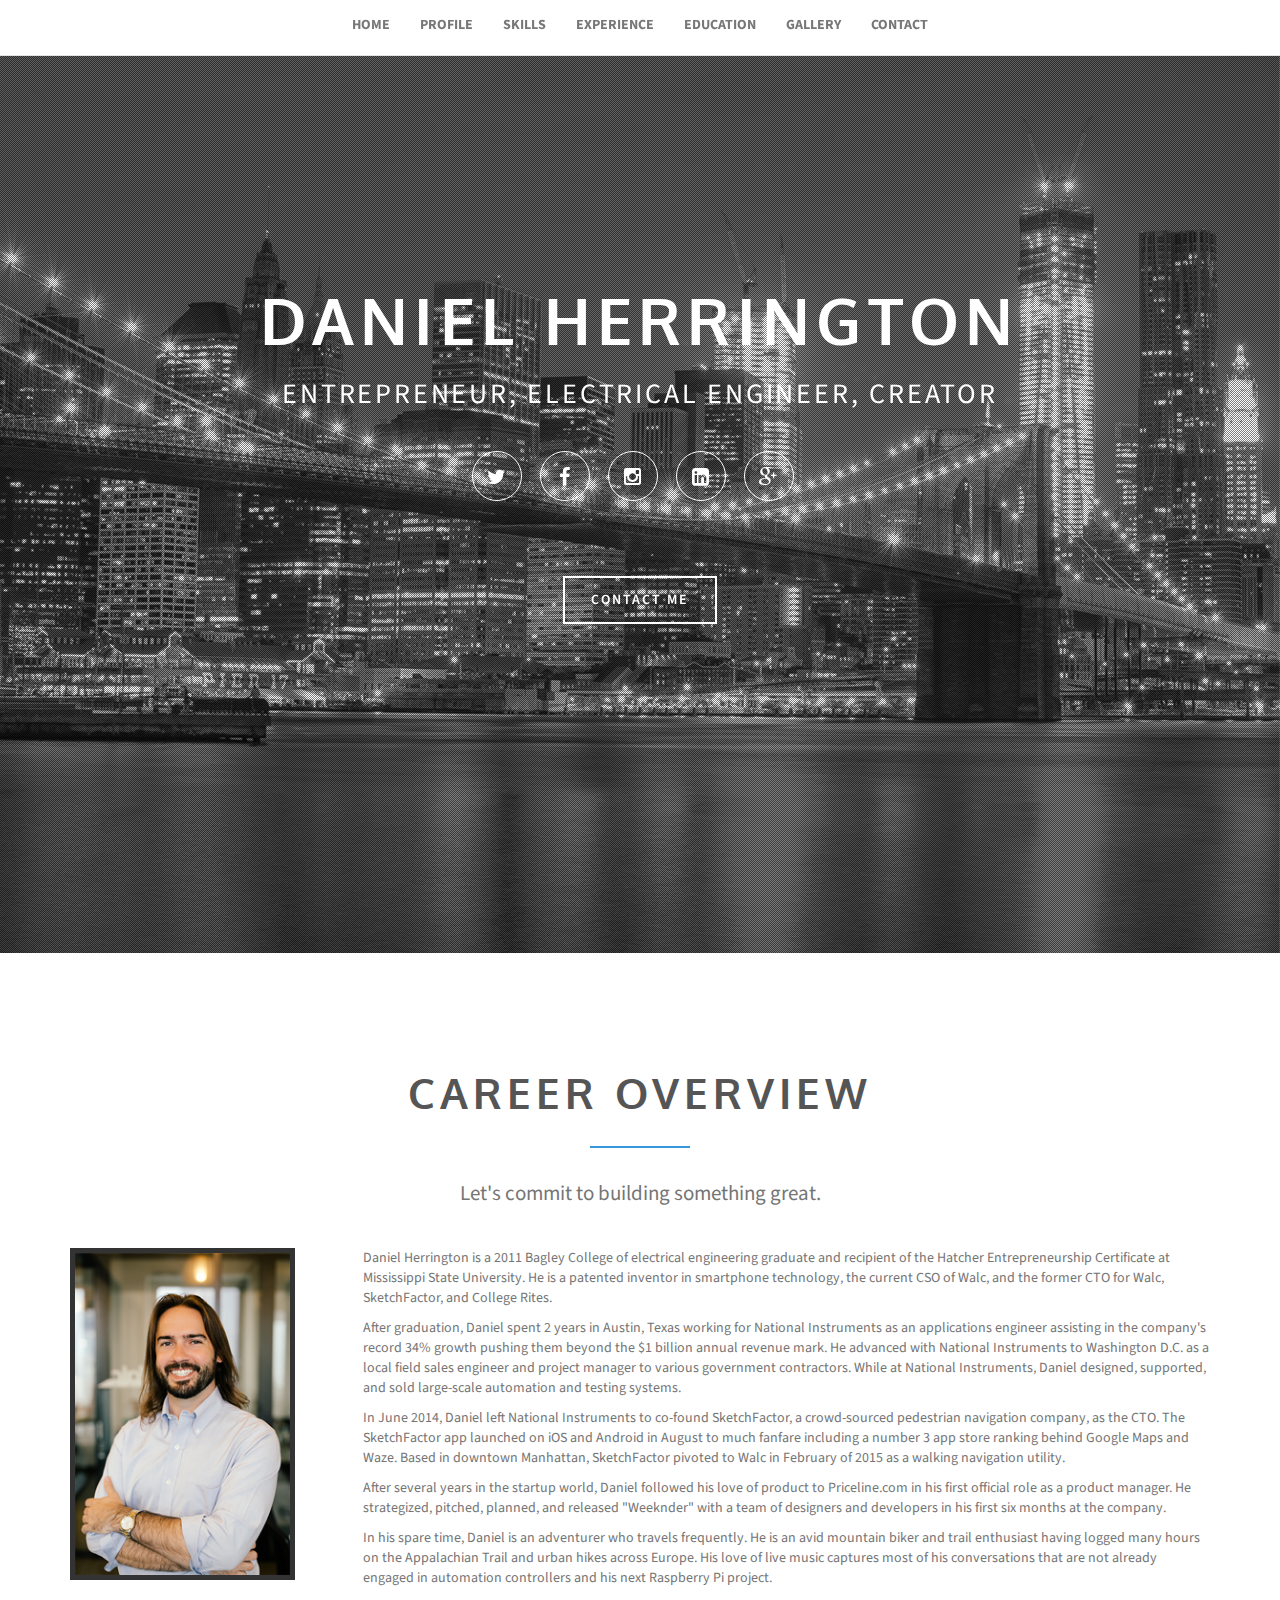
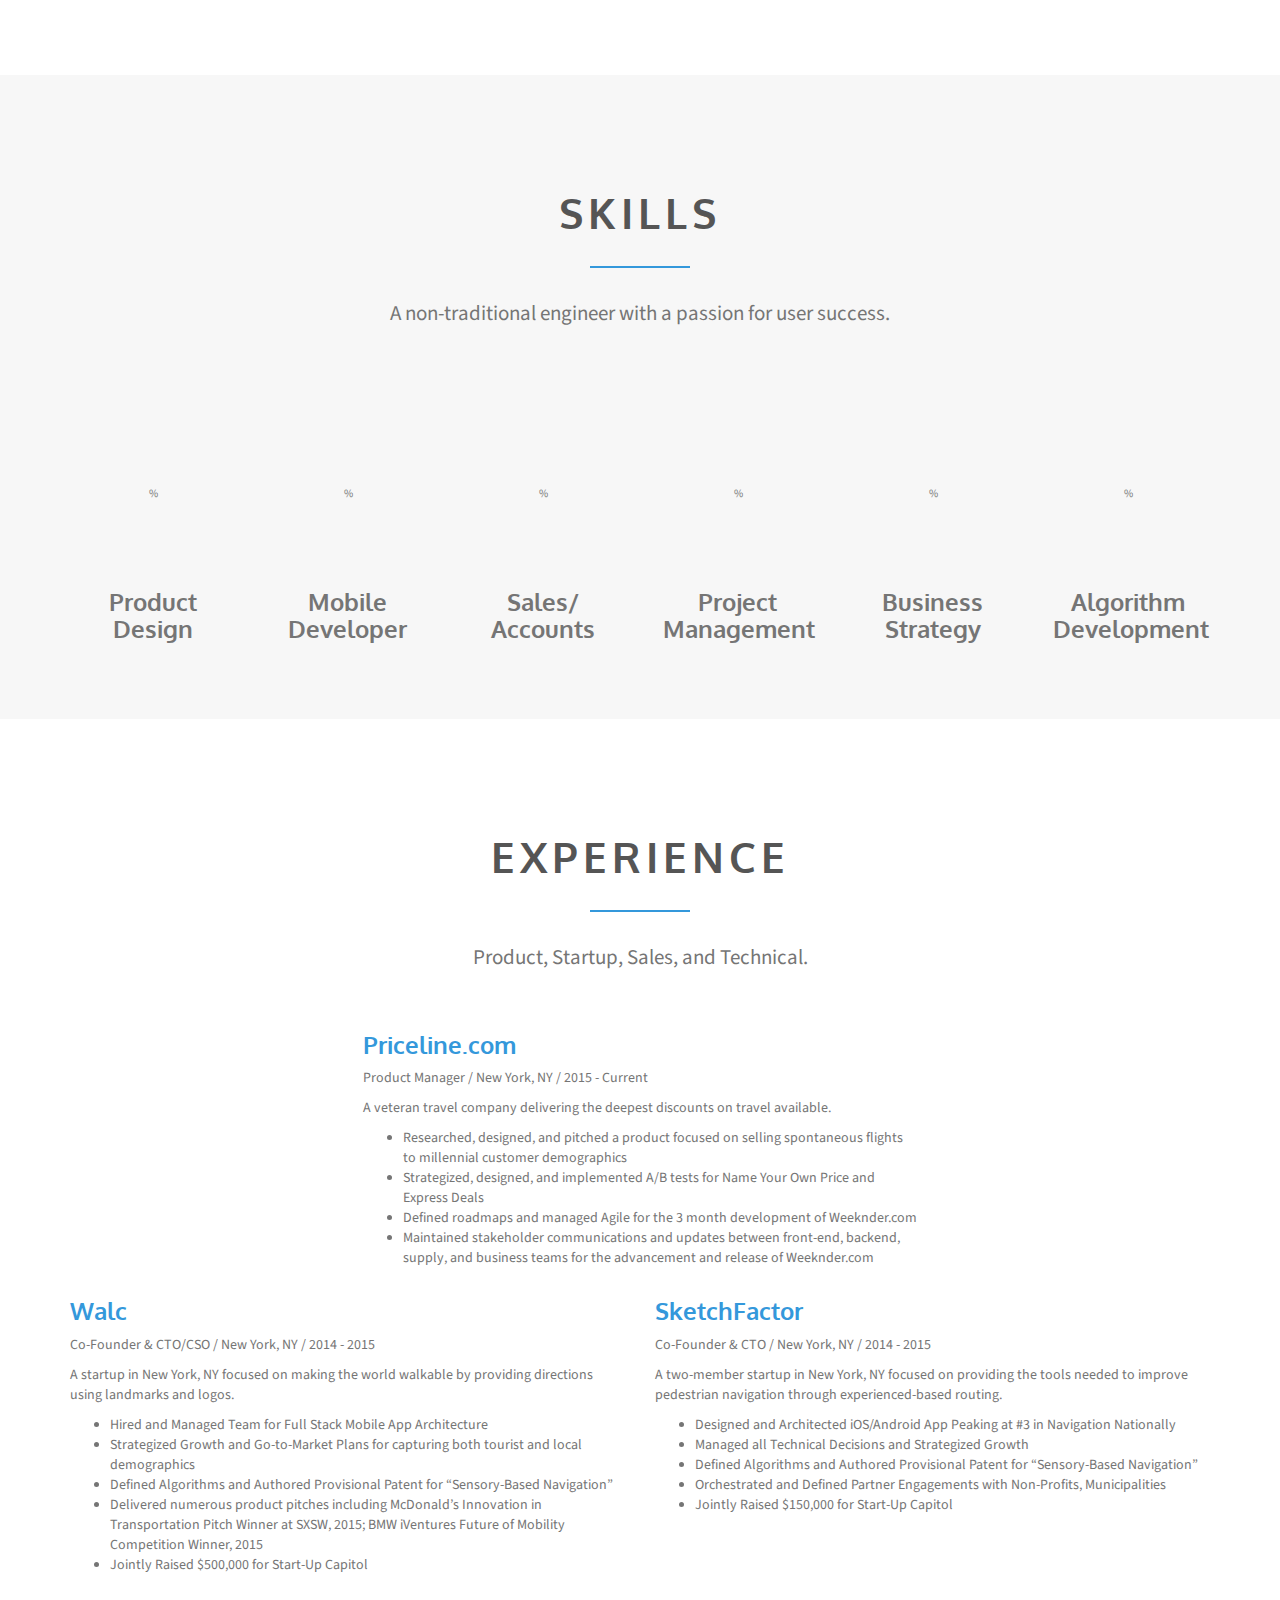
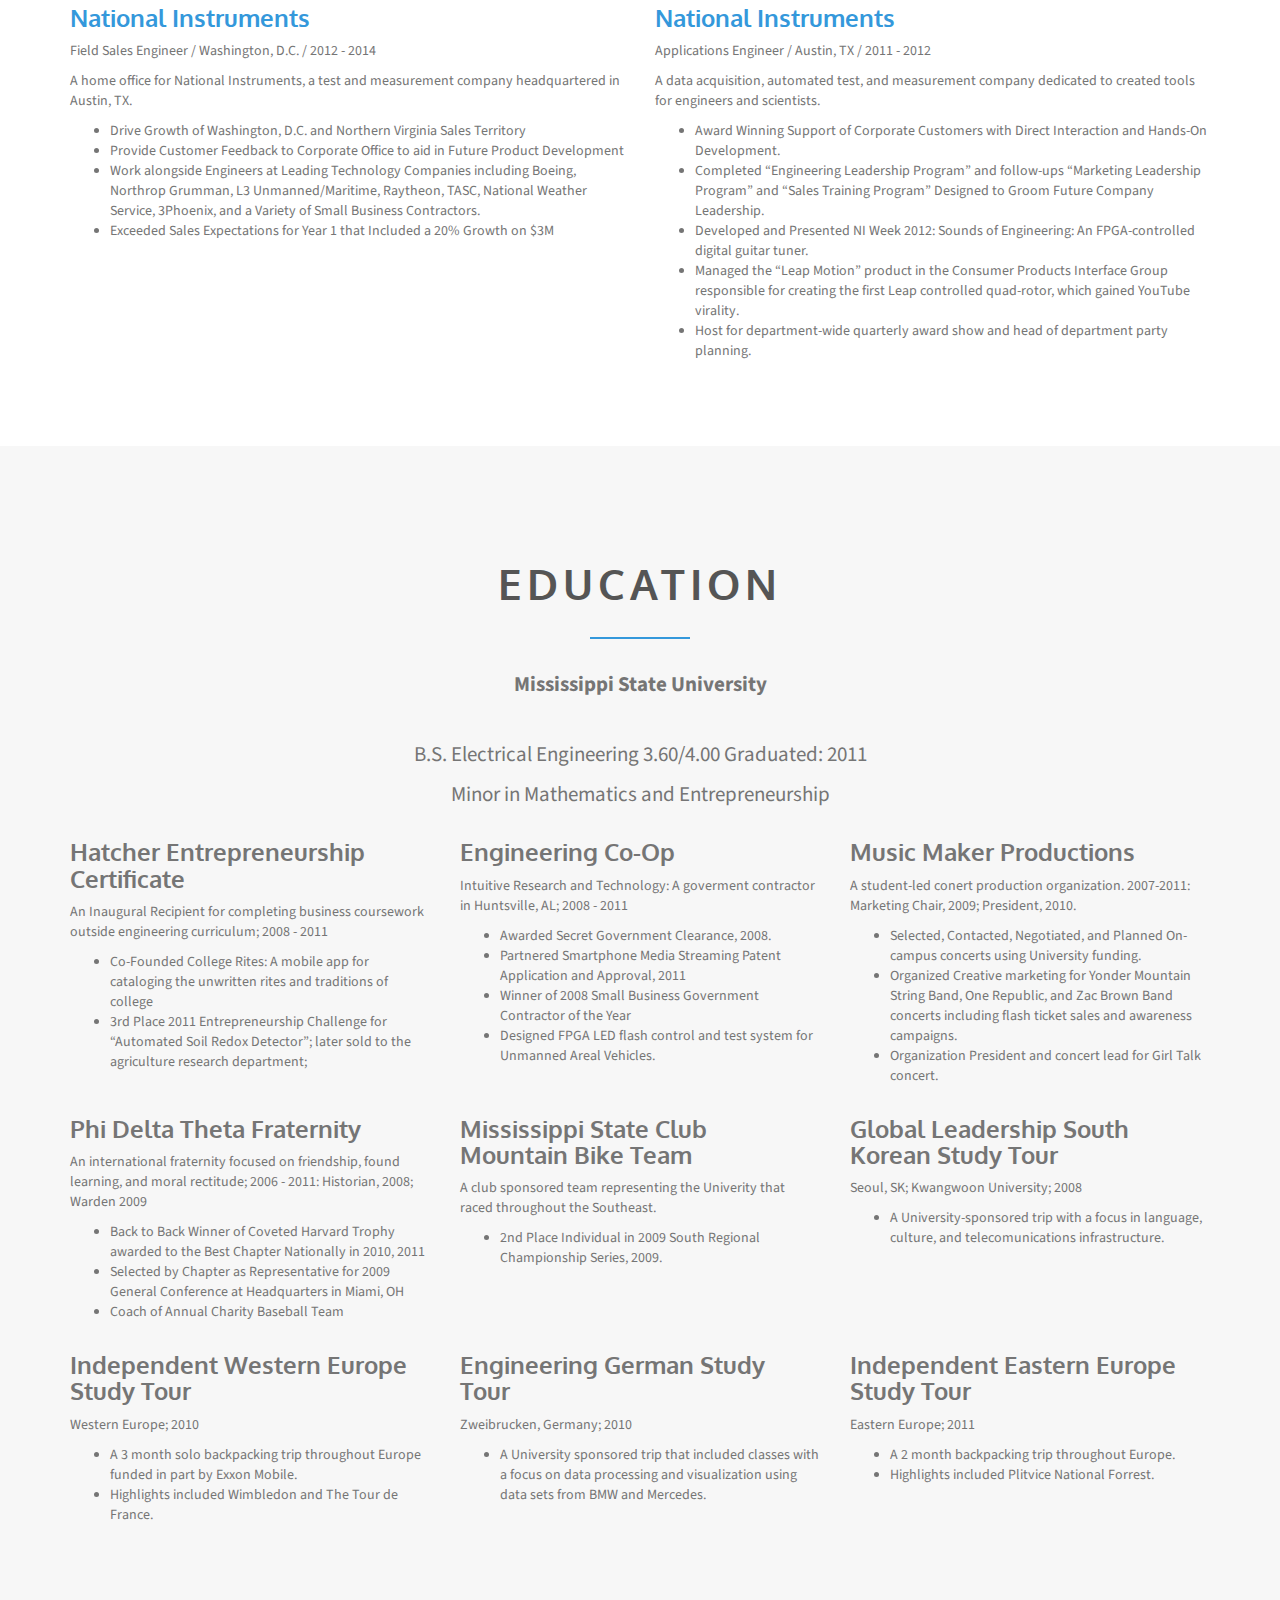
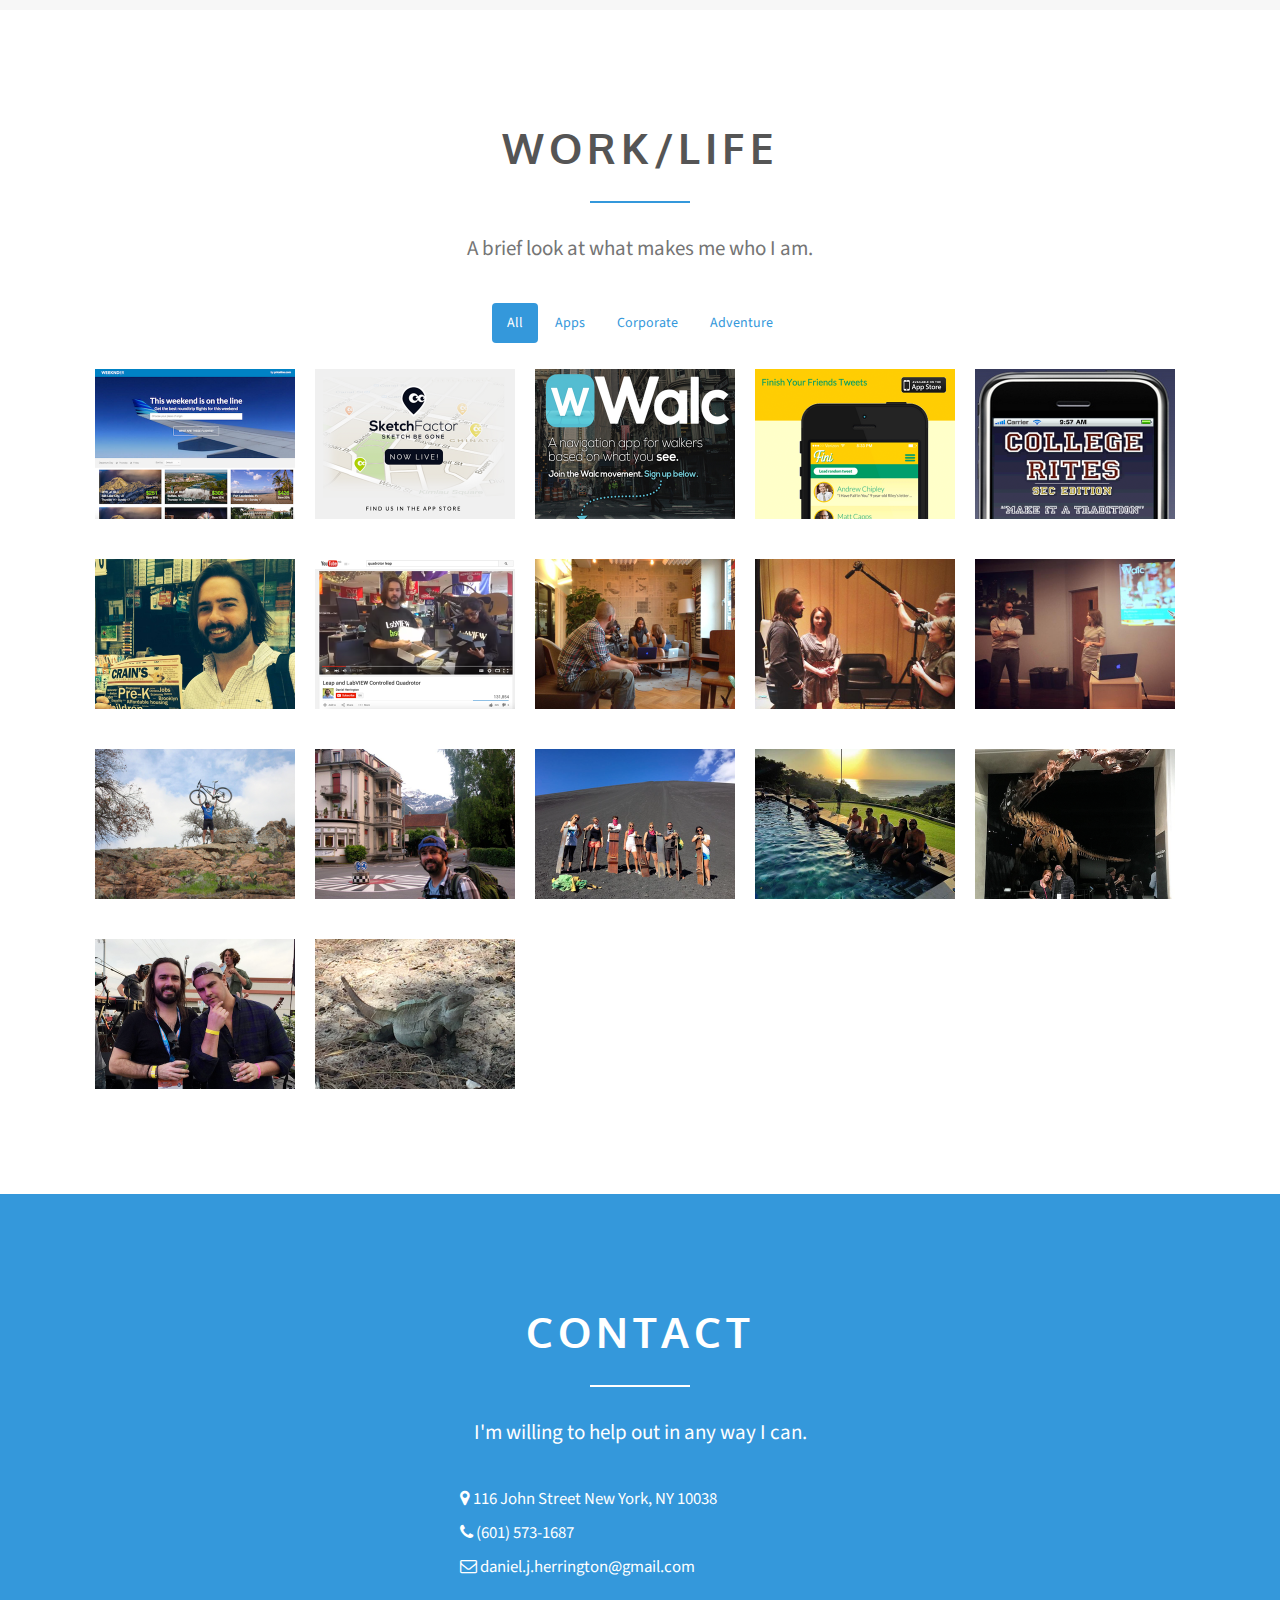
<file: danieljherrington.com/index.html>
<!DOCTYPE html>
<!--[if lt IE 7]>      <html class="no-js lt-ie9 lt-ie8 lt-ie7"> <![endif]-->
<!--[if IE 7]>         <html class="no-js lt-ie9 lt-ie8"> <![endif]-->
<!--[if IE 8]>         <html class="no-js lt-ie9"> <![endif]-->
<!--[if gt IE 8]><!-->
<html class="no-js">
<!--<![endif]-->

<head>
    <meta charset="utf-8">
    <meta http-equiv="X-UA-Compatible" content="IE=edge">
    <title>Daniel Herrington</title>
    <meta name="description" content="">
    <meta name="viewport" content="width=device-width, initial-scale=1">
    <meta name="author" content="">

    <!-- Place favicon.ico and apple-touch-icon.png in the root directory -->

    <!-- Bootstrap core CSS -->
    <link rel="stylesheet" href="css/bootstrap.min.css">
    <!-- Fonts from Font Awsome -->
    <link rel="stylesheet" href="css/font-awesome.min.css">
    <!-- Magnific popup -->
    <link rel="stylesheet" href="css/magnific-popup.css">
	<!-- Vegas slider -->
    <link rel="stylesheet" href="css/vegas.min.css">
    <!-- Custom styles for this template -->
    <link rel="stylesheet" href="css/main.css">

    <!-- Color styles -->
    <link rel="stylesheet" href="css/colors/blue.css">
    <!-- <link rel="stylesheet" href="css/colors/yellow.css">-->
    <!-- <link rel="stylesheet" href="css/colors/red.css">-->
    <!--  <link rel="stylesheet" href="css/colors/purple.css">-->
    <!--  <link rel="stylesheet" href="css/colors/orange.css">-->
    <!--  <link rel="stylesheet" href="css/colors/green.css">-->

    <!-- Feature detection -->
    <script src="js/modernizr-2.6.2.min.js"></script>
    <!-- Fonts -->
    <link href='http://fonts.googleapis.com/css?family=Source+Sans+Pro:300,400,600,700,900,300italic,400italic,600italic,700italic,900italic' rel='stylesheet' type='text/css'>
    <link href='http://fonts.googleapis.com/css?family=Oxygen:400,700' rel='stylesheet' type='text/css'>

    <!-- HTML5 shim and Respond.js IE8 support of HTML5 elements and media queries -->
    <!--[if lt IE 9]>
          <script src="js/html5shiv.js"></script>
          <script src="js/respond.min.js"></script>
        <![endif]-->
</head>

<body>
    <div class="navbar navbar-default navbar-static-top" role="navigation">
        <div class="container">
            <div class="navbar-header">
                <button type="button" class="navbar-toggle collapsed" data-toggle="collapse" data-target=".navbar-collapse">
                    <span class="sr-only">Toggle navigation</span>
                    <span class="icon-bar"></span>
                    <span class="icon-bar"></span>
                    <span class="icon-bar"></span>
                </button>
            </div>
            <div class="navbar-collapse collapse">
                <ul class="nav navbar-nav" id="main-menu">
                    <li><a href="#page-welcome">Home</a>
                    </li>
                    <li><a href="#page-profile">Profile</a>
                    </li>
                    <li><a href="#page-skills">Skills</a>
                    </li>
                    <li><a href="#page-experience">Experience</a>
                    </li>
                    <li><a href="#page-education">Education</a>
                    </li>
                    <li><a href="#page-portfolio">Gallery</a>
                    </li>
                    <li><a href="#page-contact">Contact</a>
                    </li>
                </ul>
            </div>
            <!--/.nav-collapse -->
        </div>
    </div>
    <!-- welcome begins -->
    <section id="page-welcome" class="page-welcome">
        <div>
            <ul class="slider-controls">
                <li>
                    <a id="vegas-next" class="next" href="javascript:void(0)"></a>
                </li>
                <li>
                    <a id="vegas-prev" class="prev" href="javascript:void(0)"></a>
                </li>
            </ul>
        </div>
        <div class="container">
            <div class="row">
                <header class="centered">
                    <h1>Daniel Herrington</h1>
                    <p>Entrepreneur, Electrical Engineer, Creator </p>
                </header>
                <div class="social-icons">
                    <a href="https://twitter.com/dherrington" class="btn btn-round btn-clear btn-twitter"><i class="fa fa-twitter"></i></a>
                    <a href="https://www.facebook.com/daniel.herrington" class="btn btn-round btn-clear btn-facebook"><i class="fa fa-facebook"></i></a>
                    <a href="https://www.instagram.com/djherrington" class="btn btn-round btn-clear btn-instagram"><i class="fa fa-instagram"></i></a>
                    <a href="https://www.linkedin.com/in/danieljherrington" class="btn btn-round btn-clear btn-linkedin"><i class="fa fa-linkedin-square"></i></a>
                    <a href="https://plus.google.com/u/1/+DanielHerringtonJ" class="btn btn-round btn-clear btn-google"><i class="fa fa-google-plus"></i></a>

                </div>
                <a href="#page-contact" class="btn btn-default hire-me">Contact Me</a>
            </div>
        </div>
    </section>
    <!-- welcome ends -->
    <!-- profile begins -->
    <section id="page-profile" class="page-profile">
        <div class="container">
            <header class="section-header">
                <h2 class="section-title">Career Overview</h2>
                <div class="spacer"></div>
                <p class="section-subtitle">Let's commit to building something great. </p>
            </header>
            <div class="row">
                <div class="col-md-3">
                    <div class="profile"><img src="img/profile.png" alt="profile" />
                    </div>
                </div>
                <div class="col-md-9">
                    <p>Daniel Herrington is a 2011 Bagley College of electrical engineering graduate and recipient of the Hatcher Entrepreneurship Certificate at Mississippi State University. He is a patented inventor in smartphone technology, the current CSO of Walc, and the former CTO for Walc, SketchFactor, and College Rites.</p>
                    <p>After graduation, Daniel spent 2 years in Austin, Texas working for National Instruments as an applications engineer assisting in the company's record 34% growth pushing them beyond the $1 billion annual revenue mark. He advanced with National Instruments to Washington D.C. as a local field sales engineer and project manager to various government contractors. While at National Instruments, Daniel designed, supported, and sold large-scale automation and testing systems.</p>
                    <p>In June 2014, Daniel left National Instruments to co-found SketchFactor, a crowd-sourced pedestrian navigation company, as the CTO. The SketchFactor app launched on iOS and Android in August to much fanfare including a number 3 app store ranking behind Google Maps and Waze. Based in downtown Manhattan, SketchFactor pivoted to Walc in February of 2015 as a walking navigation utility.</p>
					<p>After several years in the startup world, Daniel followed his love of product to Priceline.com in his first official role as a product manager. He strategized, pitched, planned, and released "Weeknder" with a team of designers and developers in his first six months at the company.</p>
                    <p>In his spare time, Daniel is an adventurer who travels frequently.  He is an avid mountain biker and trail enthusiast having logged many hours on the Appalachian Trail and urban hikes across Europe.  His love of live music captures most of his conversations that are not already engaged in automation controllers and his next Raspberry Pi project.</p>
                </div>
            </div>
        </div>
    </section>
    <!-- profile ends -->
    <!-- skills begins -->
    <section id="page-skills" class="page-skills">
        <div class="container">

            <header class="section-header">
                <h2 class="section-title"><span>Skills</span></h2>
                <div class="spacer"></div>
                <p class="section-subtitle">A non-traditional engineer with a passion for user success. </p>
            </header>
            <div class="row">
                <div class="col-md-2">
                    <span class="chart" data-percent="95">
                      <span class="percent"></span>
                    <h3>Product Design</h3>
                    </span>
                </div>
                <div class="col-md-2 ">
                    <span class="chart" data-percent="70">
                      <span class="percent"></span>
                    <h3>Mobile Developer</h3>
                    </span>
                </div>
                <div class="col-md-2">
                    <span class="chart" data-percent="90">
                      <span class="percent"></span>
                    <h3>Sales/ Accounts</h3>
                    </span>
                </div>
                <div class="col-md-2">
                    <span class="chart" data-percent="80">
                      <span class="percent"></span>
                    <h3>Project Management</h3>
                    </span>
                </div>
                <div class="col-md-2">
                    <span class="chart" data-percent="65">
                      <span class="percent"></span>
                    <h3>Business Strategy</h3>
                    </span>
                </div>
                <div class="col-md-2">
                    <span class="chart" data-percent="85">
                      <span class="percent"></span>
                    <h3>Algorithm Development</h3>
                    </span>
                </div>
            </div>
        </div>
    </section>
    <!-- skills ends -->
        <!-- experience begins -->
    <section id="page-experience" class="page-experience">
        <div class="container">
            <header class="section-header">
                <h2 class="section-title"><span>Experience</span></h2>
                <div class="spacer"></div>
                <p class="section-subtitle">Product, Startup, Sales, and Technical. </p>
            </header>
            <div class="row">
				<div class="col-md-3">
					<!--padding-->
				</div> 
                <div class="col-md-6">
                    <article class="experience">
                        <header>
                            <h3><a href="http://www.priceline.com">Priceline.com</a></h3>
                            <p>Product Manager / New York, NY / 2015 - Current</p>
                            <p>A veteran travel company delivering the deepest discounts on travel available.</p>
                        </header>
                        <ul>
                            <li>Researched, designed, and pitched a product focused on selling spontaneous flights to millennial customer demographics</li>
                            <li>Strategized, designed, and implemented A/B tests for Name Your Own Price and Express Deals</li>
                            <li>Defined roadmaps and managed Agile for the 3 month development of Weeknder.com</li>
                            <li>Maintained stakeholder communications and updates between front-end, backend, supply, and business teams for the advancement and release of Weeknder.com</li>
                        </ul>
                    </article>
                </div>
			</div>
            <div class="row">
                <div class="col-md-6">
                    <article class="experience">
                        <header>
                            <h3><a href="http://www.walc.me">Walc</a></h3>
                            <p>Co-Founder & CTO/CSO / New York, NY / 2014 - 2015</p>
                            <p>A startup in New York, NY focused on making the world walkable by providing directions using landmarks and logos.</p>
                        </header>
                        <ul>
                            <li>Hired and Managed Team for Full Stack Mobile App Architecture</li>
                            <li>Strategized Growth and Go-to-Market Plans for capturing both tourist and local demographics</li>
                            <li>Defined Algorithms and Authored Provisional Patent for “Sensory-Based Navigation”</li>
                            <li>Delivered numerous product pitches including McDonald’s Innovation in Transportation Pitch Winner at SXSW, 2015; BMW iVentures Future of Mobility Competition Winner, 2015</li>
                            <li>Jointly Raised $500,000 for Start-Up Capitol</li>
                        </ul>
                    </article>
                </div>
                <div class="col-md-6">
                    <article class="experience">
                        <header>
                            <h3><a href="http://www.google.com/#q=sketchfactor">SketchFactor</a></h3>
                            <p>Co-Founder & CTO / New York, NY / 2014 - 2015</p>
                            <p>A two-member startup in New York, NY focused on providing the tools needed to improve pedestrian navigation through experienced-based routing.</p>
                        </header>
                        <ul>
                            <li>Designed and Architected iOS/Android App Peaking at #3 in Navigation Nationally</li>
                            <li>Managed all Technical Decisions and Strategized Growth</li>
                            <li>Defined Algorithms and Authored Provisional Patent for “Sensory-Based Navigation”</li>
                            <li>Orchestrated and Defined Partner Engagements with Non-Profits, Municipalities</li>
                            <li>Jointly Raised $150,000 for Start-Up Capitol</li>
                        </ul>
                    </article>
                </div>
            </div>
            <div class="row">
                <div class="col-md-6">
                    <article class="experience">
                        <header>
                            <h3><a href="http://www.ni.com">National Instruments</a></h3>
                            <p>Field Sales Engineer / Washington, D.C. / 2012 - 2014</p>
                            <p>A home office for National Instruments, a test and measurement company headquartered in Austin, TX.</p>
                        </header>
                        <ul>
                            <li>Drive Growth of Washington, D.C. and Northern Virginia Sales Territory</li>
                            <li>Provide Customer Feedback to Corporate Office to aid in Future Product Development</li>
                            <li>Work alongside Engineers at Leading Technology Companies including Boeing, Northrop Grumman, L3 Unmanned/Maritime, Raytheon, TASC, National Weather Service, 3Phoenix, and a Variety of Small Business Contractors.</li>
                            <li>Exceeded Sales Expectations for Year 1 that Included a 20% Growth on $3M</li>
                        </ul>
                    </article>
                </div>
                <div class="col-md-6">
                    <article class="experience">
                        <header>
                            <h3><a href="http://www.ni.com">National Instruments</a></h3>
                            <p>Applications Engineer / Austin, TX / 2011 - 2012</p>
                            <p>A data acquisition, automated test, and measurement company dedicated to created tools for engineers and scientists.</p>
                        </header>
                        <ul>
                            <li>Award Winning Support of Corporate Customers with Direct Interaction and Hands-On Development.</li>
                            <li>Completed “Engineering Leadership Program” and follow-ups “Marketing Leadership Program” and “Sales Training Program” Designed to Groom Future Company Leadership.</li>
                            <li>Developed and Presented NI Week 2012: Sounds of Engineering: An FPGA-controlled digital guitar tuner.</li>
                            <li>Managed the “Leap Motion” product in the Consumer Products Interface Group responsible for creating the first Leap controlled quad-rotor, which gained YouTube virality.</li>
                            <li>Host for department-wide quarterly award show and head of department party planning.</li>
                        </ul>
                    </article>
                </div>
            </div>
        </div>
    </section>
    <!-- experience ends -->
    <!-- education begins -->
    <section id="page-education" class="page-education">
        <div class="container">
            <header class="section-header">
                <h2 class="section-title"><span>Education</span></h2>
                <div class="spacer"></div>
                <p class="section-subtitle"><strong>Mississippi State University</strong> </p>
                <p>B.S. Electrical Engineering 3.60/4.00   Graduated: 2011</p>
                <p>Minor in Mathematics and Entrepreneurship</p>
            </header>
            <div class="row">
                <div class="col-md-4">
                    <article class="education">
                        <header>
                            <h3>Hatcher Entrepreneurship Certificate</h3>
                            <p>An Inaugural Recipient for completing business coursework outside engineering curriculum; 2008 - 2011</p>
                        </header>
                        <ul>
                            <li>Co-Founded College Rites: A mobile app for cataloging the unwritten rites and traditions of college</li> 
                            <li>3rd Place 2011 Entrepreneurship Challenge for “Automated Soil Redox Detector”; later sold to the agriculture research department;</li>
                        </ul>
                    </article>
                </div>
                <div class="col-md-4">
                    <article class="education">
                        <header>
                            <h3>Engineering Co-Op</h3>
                            <p>Intuitive Research and Technology: A goverment contractor in Huntsville, AL; 2008 - 2011</p>
                        </header>
                        <ul>
                            <li>Awarded Secret Government Clearance, 2008.</li> 
                            <li>Partnered Smartphone Media Streaming Patent Application and Approval, 2011</li>
                            <li>Winner of 2008 Small Business Government Contractor of the Year</li>
                            <li>Designed FPGA LED flash control and test system for Unmanned Areal Vehicles.</li>
                        </ul>
                    </article>
                </div>
                <div class="col-md-4">
                    <article class="education">
                        <header>
                            <h3>Music Maker Productions</h3>
                            <p>A student-led conert production organization. 2007-2011: Marketing Chair, 2009; President, 2010.</p>
                        </header>
                        <ul>
                            <li>Selected, Contacted, Negotiated, and Planned On-campus concerts using University funding.</li>
                            <li>Organized Creative marketing for Yonder Mountain String Band, One Republic, and Zac Brown Band concerts including flash ticket sales and awareness campaigns.</li>
                            <li>Organization President and concert lead for Girl Talk concert.</li>
                        </ul>
                    </article>
                </div>
            </div>
            <div class="row">
                <div class="col-md-4">
                    <article class="education">
                        <header>
                            <h3>Phi Delta Theta Fraternity</h3>
                            <p>An international fraternity focused on friendship, found learning, and moral rectitude; 2006 - 2011: Historian, 2008; Warden 2009</p>
                        </header>
                        <ul>
                            <li>Back to Back Winner of Coveted Harvard Trophy awarded to the Best Chapter Nationally in 2010, 2011</li> 
                            <li>Selected by Chapter as Representative for 2009 General Conference at Headquarters in Miami, OH</li>
                            <li>Coach of Annual Charity Baseball Team</li>
                        </ul>
                    </article>
                </div>
                <div class="col-md-4">
                    <article class="education">
                        <header>
                            <h3>Mississippi State Club Mountain Bike Team</h3>
                            <p>A club sponsored team representing the Univerity that raced throughout the Southeast.</p>
                        </header>
                        <ul>
                            <li>2nd Place Individual in 2009 South Regional Championship Series, 2009.</li> 
                        </ul>
                    </article>
                </div>
                <div class="col-md-4">
                    <article class="education">
                        <header>
                            <h3>Global Leadership South Korean Study Tour</h3>
                            <p>Seoul, SK; Kwangwoon University; 2008</p>
                        </header>
                        <ul>
                            <li>A University-sponsored trip with a focus in language, culture, and telecomunications infrastructure.</li>
                        </ul>
                    </article>
                </div>
            </div>
            <div class="row">
                <div class="col-md-4">
                    <article class="education">
                        <header>
                            <h3>Independent Western Europe Study Tour</h3>
                            <p>Western Europe; 2010</p>
                        </header>
                        <ul>
                            <li>A 3 month solo backpacking trip throughout Europe funded in part by Exxon Mobile.</li>
                            <li>Highlights included Wimbledon and The Tour de France.</li>
                        </ul>
                    </article>
                </div>
                <div class="col-md-4">
                    <article class="education">
                        <header>
                            <h3>Engineering German Study Tour</h3>
                            <p>Zweibrucken, Germany; 2010</p>
                        </header>
                        <ul>
                            <li>A University sponsored trip that included classes with a focus on data processing and visualization using data sets from BMW and Mercedes.</li> 
                        </ul>
                    </article>
                </div>
                <div class="col-md-4">
                    <article class="education">
                        <header>
                            <h3>Independent Eastern Europe Study Tour</h3>
                            <p>Eastern Europe; 2011</p>
                        </header>
                        <ul>
                            <li>A 2 month backpacking trip throughout Europe.</li>
                            <li>Highlights included Plitvice National Forrest.</li>
                        </ul>
                    </article>
                </div>
            </div>
        </div>
    </section>
    <!-- education ends -->
    <!-- portfolio begins -->
    <section id="page-portfolio" class="page-portfolio">
        <div class="container">
            <div class="row">
                <header class="section-header">
                    <h2 class="section-title"><span>Work/Life</span></h2>
                    <div class="spacer"></div>
                    <p class="section-subtitle">A brief look at what makes me who I am. </p>
                </header>

                <div id="grid-controls-wrapper">
                    <ul class="nav nav-pills center-pills grid-controls">
                        <li class="active filter"><a href="javascript:void(0)" data-filter="*">All</a>
                        </li>
                        <li class="filter"><a href="javascript:void(0)" data-filter=".apps">Apps</a>
                        </li>
                        <li class="filter"><a href="javascript:void(0)" data-filter=".corporate">Corporate</a>
                        </li>
                        <li class="filter"><a href="javascript:void(0)" data-filter=".adventure">Adventure</a>
                        </li>
                        <!--<li class="filter"><a href="javascript:void(0)" data-filter=".education">Education</a>
                        </li> -->
                    </ul>
                </div>

                <div>
                    <ul id="grid" class="grid-wrapper">
                        <li class="mix apps">
                            <a href="img/portfolio/large/weeknder.png">
                                <div class="overlay"><i class="fa fa-search"></i>
                                </div><img src="img/portfolio/small/weeknder.png" alt="">
                            </a>
                        </li>
						<li class="mix apps">
                            <a href="img/portfolio/large/sketchFactor.png">
                                <div class="overlay"><i class="fa fa-search"></i>
                                </div><img src="img/portfolio/small/sketchFactor.png" alt="">
                            </a>
                        </li>
                        <li class="mix apps">
                            <a href="img/portfolio/large/walc.png">
                                <div class="overlay"><i class="fa fa-search"></i>
                                </div><img src="img/portfolio/small/walc.png" alt="">
                            </a>
                        </li>
                        <li class="mix apps">
                            <a href="img/portfolio/large/fini.png">
                                <div class="overlay"><i class="fa fa-search"></i>
                                </div><img src="img/portfolio/small/fini.png" alt="">
                            </a>
                        </li>
                        <li class="mix apps">
                            <a href="img/portfolio/large/collegeRites.png">
                                <div class="overlay"><i class="fa fa-search"></i>
                                </div><img src="img/portfolio/small/collegeRites.png" alt="">
                            </a>
                        </li>
                        <li class="mix corporate">
                            <a href="img/portfolio/large/craines.png">
                                <div class="overlay"><i class="fa fa-search"></i>
                                </div><img src="img/portfolio/small/craines.png" alt="">
                            </a>
                        </li>
                        <li class="mix corporate">
                            <a href="img/portfolio/large/labview.png">
                                <div class="overlay"><i class="fa fa-search"></i>
                                </div><img src="img/portfolio/small/labview.png" alt="">
                            </a>
                        </li>
                        <li class="mix corporate">
                            <a href="img/portfolio/large/sketchInterview.png">
                                <div class="overlay"><i class="fa fa-search"></i>
                                </div><img src="img/portfolio/small/sketchInterview.png" alt="">
                            </a>
                        </li>
                        <li class="mix corporate">
                            <a href="img/portfolio/large/sxsw15.png">
                                <div class="overlay"><i class="fa fa-search"></i>
                                </div><img src="img/portfolio/small/sxsw15.png" alt="">
                            </a>
                        </li>
                        <li class="mix corporate">
                            <a href="img/portfolio/large/walcPresentation.png">
                                <div class="overlay"><i class="fa fa-search"></i>
                                </div><img src="img/portfolio/small/walcPresentation.png" alt="">
                            </a>
                        </li>
						<!--
                        <li class="mix education">
                            <a href="img/portfolio/large/baseball.png">
                                <div class="overlay"><i class="fa fa-search"></i>
                                </div><img src="img/portfolio/small/baseball.png" alt="">
                            </a>
                        </li>
                        <li class="mix education">
                            <a href="img/portfolio/large/design.png">
                                <div class="overlay"><i class="fa fa-search"></i>
                                </div><img src="img/portfolio/small/design.png" alt="">
                            </a>
                        </li>
                        <li class="mix education">
                            <a href="img/portfolio/large/girltalk.png">
                                <div class="overlay"><i class="fa fa-search"></i>
                                </div><img src="img/portfolio/small/girltalk.png" alt="">
                            </a>
                        </li>
                        <li class="mix education">
                            <a href="img/portfolio/large/graduation.png">
                                <div class="overlay"><i class="fa fa-search"></i>
                                </div><img src="img/portfolio/small/graduation.png" alt="">
                            </a>
                        </li> -->
                        <li class="mix adventure">
                            <a href="img/portfolio/large/mountain.png">
                                <div class="overlay"><i class="fa fa-search"></i>
                                </div><img src="img/portfolio/small/mountain.png" alt="">
                            </a>
                        </li>
                        <li class="mix adventure">
                            <a href="img/portfolio/large/swiss.png">
                                <div class="overlay"><i class="fa fa-search"></i>
                                </div><img src="img/portfolio/small/swiss.png" alt="">
                            </a>
                        </li>
                        <li class="mix adventure">
                            <a href="img/portfolio/large/volcano.png">
                                <div class="overlay"><i class="fa fa-search"></i>
                                </div><img src="img/portfolio/small/volcano.png" alt="">
                            </a>
                        </li>
                        <li class="mix adventure">
                            <a href="img/portfolio/large/nicaragua.png">
                                <div class="overlay"><i class="fa fa-search"></i>
                                </div><img src="img/portfolio/small/nicaragua.png" alt="">
                            </a>
                        </li>
                        <li class="mix adventure">
                            <a href="img/portfolio/large/titanosaur.png">
                                <div class="overlay"><i class="fa fa-search"></i>
                                </div><img src="img/portfolio/small/titanosaur.png" alt="">
                            </a>
                        </li>
                        <li class="mix adventure">
                            <a href="img/portfolio/large/sxsw16.png">
                                <div class="overlay"><i class="fa fa-search"></i>
                                </div><img src="img/portfolio/small/sxsw16.png" alt="">
                            </a>
                        </li>
                        <li class="mix adventure">
                            <a href="img/portfolio/large/turks.png">
                                <div class="overlay"><i class="fa fa-search"></i>
                                </div><img src="img/portfolio/small/turks.png" alt="">
                            </a>
                        </li>
                    </ul>
                </div>
            </div>
        </div>
    </section>
    <!-- portfolio ends -->
    <!-- contact begins -->
    <section id="page-contact" class="page-contact">
        <div class="container">
            <header class="section-header">
                <h2 class="section-title"><span>Contact</span></h2>
                <div class="spacer"></div>
                <p class="section-subtitle">I'm willing to help out in any way I can. </p>
            </header>
            <div class="row">
                <div class="col-md-4 col-md-offset-4 contact-info">
                    <p><i class="fa fa-map-marker"></i> 116 John Street New York, NY 10038 </p>
                    <p><i class="fa fa-phone"></i> (601) 573-1687</p>
                    <p><i class="fa fa-envelope-o"></i> daniel.j.herrington@gmail.com</p>
                </div>
                
               
            </div>
            <!-- End row -->

        </div>
    </section>
    <!-- contact ends -->


    <script src="js/jquery-2.1.3.min.js"></script>
    <script src="js/bootstrap.min.js"></script>
    <script src="js/jquery.scrollTo.js"></script>
    <script src="js/jquery.nav.js"></script>
    <script src="js/jquery.sticky.js"></script>
    <script src="js/jquery.easypiechart.min.js"></script>
    <script src="js/vegas.js"></script>
    <script src="js/jquery.isotope.min.js"></script>
    <script src="js/jquery.magnific-popup.min.js"></script>
    <script src="js/waypoints.min.js"></script>
    <script src="js/jqBootstrapValidation.js"></script>
    <script src="js/contact_me.js"></script>
    <script src="js/main.js"></script>
	
	<script>
			  (function(i,s,o,g,r,a,m){i['GoogleAnalyticsObject']=r;i[r]=i[r]||function(){
			  (i[r].q=i[r].q||[]).push(arguments)},i[r].l=1*new Date();a=s.createElement(o),
			  m=s.getElementsByTagName(o)[0];a.async=1;a.src=g;m.parentNode.insertBefore(a,m)
			  })(window,document,'script','//www.google-analytics.com/analytics.js','ga');

			  ga('create', 'UA-46627904-1', 'authenticgoods.co');
			  ga('send', 'pageview');

</script>
</body>

</html>
</file>
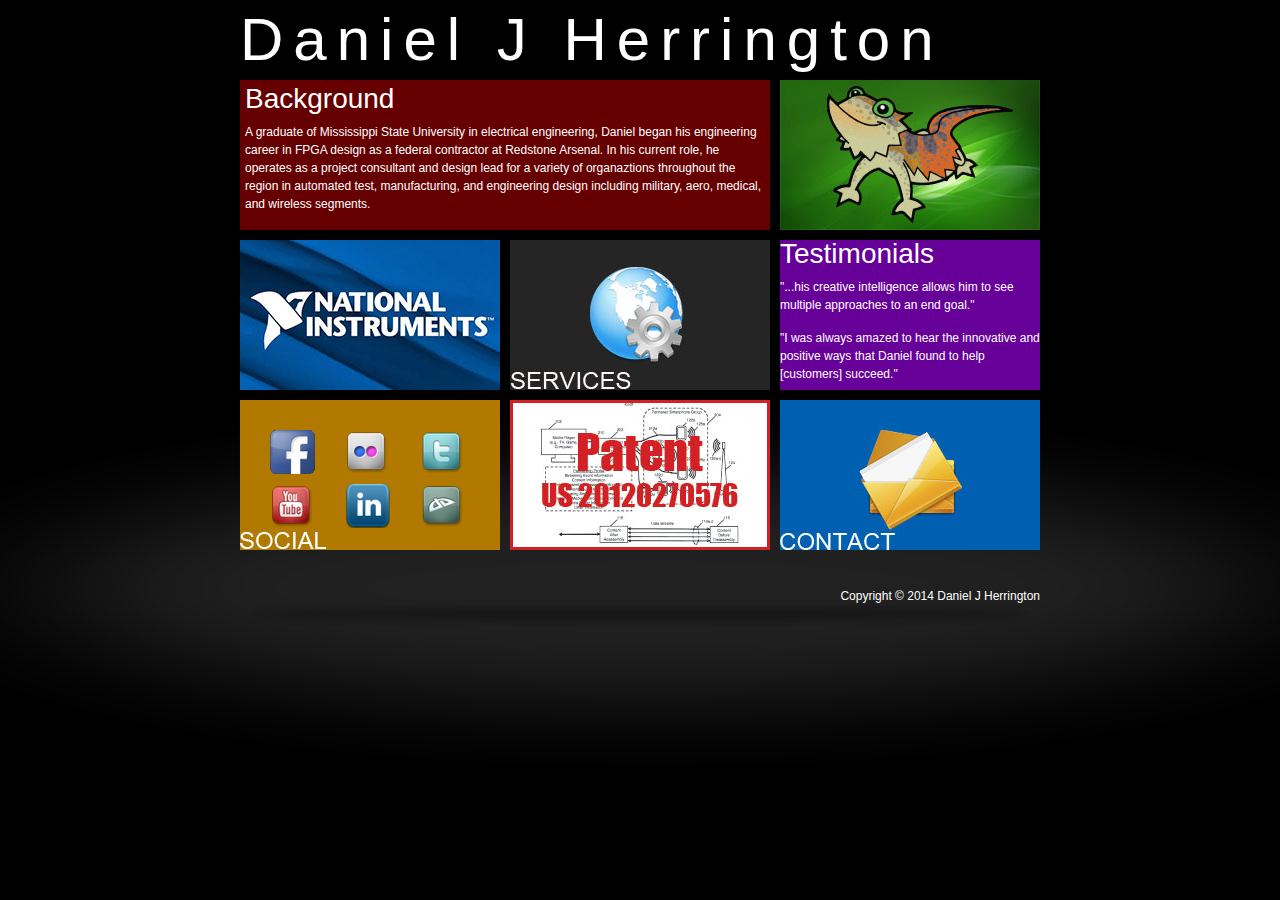
<file: danieljherrington.com/old/index.html>
<!DOCTYPE html PUBLIC "-//W3C//DTD XHTML 1.0 Transitional//EN" "http://www.w3.org/TR/xhtml1/DTD/xhtml1-transitional.dtd">
<html xmlns="http://www.w3.org/1999/xhtml">

<!-- 
OHHHHHH..... Checking my source, are we?
Feel free to take and use as you please.
I started with a boiler and added some jqueries. Its nothing fancey. Don't think you're going to find anything too exciting in here.
-->

<!-- I edited this on cloud 9-->
<!-- I edited this on dreamweaver-->
<!-- Right back at you from 9-->

<script type="text/javascript">

if (screen.width <= 600) {
document.location = "m.index.html";
}

</script>

<head>
<meta http-equiv="Content-Type" content="text/html; charset=utf-8" />
<title>Daniel J Herrington</title>
<meta name="keywords" content="daniel herrington, engineering, design, national instruments, ni" />
<meta name="description" content="This is a description" />

	<link href="templatemo_style.css" type="text/css" rel="stylesheet" /> 
	<script type="text/javascript" src="js/jquery.min.js"></script> 
	<script type="text/javascript" src="js/jquery.scrollTo-min.js"></script> 
	<script type="text/javascript" src="js/jquery.localscroll-min.js"></script> 
	<script type="text/javascript" src="js/init.js"></script> 
    
    <link rel="stylesheet" href="css/slimbox2.css" type="text/css" media="screen" /> 
    <script type="text/JavaScript" src="js/slimbox2.js"></script> 
</head> 


<body> 
<div id="templatemo_header">
    <div id="site_title"><a href="#home"><span>Daniel J Herrington</span></a></div>
</div>
<div id="templatemo_main">
    <div id="content"> 
		<div id="home" class="section">
        	
			<div class="box home_box2 color1">
            	<div class="padding_10">
                  <h2>Background</h2>
                    <p>A graduate of Mississippi State University in electrical engineering, Daniel began his engineering career in FPGA design as a federal contractor at Redstone Arsenal. In his current role, he operates as a project consultant and design lead for a variety of organaztions throughout the region in automated test, manufacturing, and engineering design including military, aero, medical, and wireless segments.</p>
				</div>
            </div>
            
            <div class="box home_box1 no_mr">
                <a href="#independent"><img src="images/gallery/dash.jpg" alt="image 1" /></a>
            </div>
            
            <div class="box home_box1">
                <a href="#ni"><img src="images/gallery/nat_inst.jpg" alt="National Instruments" /></a>
            </div>
            
            <div class="box home_box1 color2">
            	<a href="#services"><img src="images/templatemo_services.jpg" alt="Services" /></a>
            </div>
            
            <div class="box home_box1 color3 no_mr">
	        	<div class="color3">
                	<a href="#testimonial"><h2>Testimonials</h2>
                    <p>"...his creative intelligence allows him to see multiple approaches to an end goal."</p> 
                    <p>
                    "I was always amazed to hear the innovative and positive ways that Daniel found to help [customers] succeed."
                    </p>
                    </a>
                </div>
            </div>
            
            <div class="box home_box1 color4">
            	<div id="social_links">
                    <a href="#"><img src="images/facebook.png" alt="Facebook" /></a>
                    <a href="#"><img src="images/flickr.png" alt="Flickr" /></a>
                    <a href="#"><img src="images/twitter.png" alt="Twitter" /></a>
                    <a href="#"><img src="images/youtube.png" alt="Youtube" /></a>
                    <a href="http://www.linkedin.com/pub/daniel-herrington/19/859/345"><img src="images/linkedin.png" alt="Vimeo" /></a>
                    <a href="#"><img src="images/da.png" alt="DA" /></a>
                </div>	
            </div>
            
            <div class="box home_box1">
                <a href="#portfolio"><img src="images/gallery/patent.jpg" alt="image 5" /></a>
            </div>
            
            <div class="box home_box1 color5 no_mr">
            	<a href="#contact"><img src="images/contact.jpg" alt="Contact" /></a>
            </div>
               
        </div> 
        
        <!-- END of home -->
        
        
        
        <div class= "section section_with_padding" id="ni">
        <h2>National Instruments Field Engineer</h2>
            <div class="img_border img_fl"> <a href="#"><img src="images/ni_headshot.gif" alt="image 1" /></a>	
          </div>
            <div class="half right">
                <p>This is a description of my work with NI.</p>
                <p>This is more description.</p>
                <p>Test to Cloud 9.</p>
            </div>
            <div class="clear h40"></div>
            <div class="img_border img_fr"> <a href="http://www.templatemo.com/page/1" target="_parent" rel="nofollow"><img src="images/pxi.gif" alt="image 2" /></a>	
          </div>
			<div class="box home_box3">                
            	<a href="#ni_project1"><img src="images/blueproject.jpg" alt="Services" /></a>
            </div>
            		<div class="box home_box3">                
            	<a href="#ni_project2"><img src="images/redproject.jpg" alt="Services" /></a>
            </div>

            <a href="#home" class="slider_nav_btn home_btn">home</a> 
            <a href="#home" class="slider_nav_btn previous_btn">Previous</a>
            <a href="#independent" class="slider_nav_btn next_btn">Next</a> 

		 <div class= "section2 section_with_padding" id="ni_project1">
        <h2>Project 1</h2>
            <div class="img_border img_fl"> <a href="#"><img src="images/ni_headshot.gif" alt="image 1" /></a>	
          </div>
            <div class="half right">
                <p>This is a description of my work with NI.</p>
                <p>This is more description.</p>
                <p>Test to Cloud 9.</p>
            </div>
            <div class="clear h40"></div>
            <div class="img_border img_fr"> <a href="http://www.templatemo.com/page/1" target="_parent" rel="nofollow"><img src="images/pxi.gif" alt="image 2" /></a>	
          </div>
			<div class="half left">                
            	<p><em>This is italicized.</em></p>
            	<p>More text.</p>
            </div>

            <a href="#home" class="slider_nav_btn home_btn">home</a> 
            <a href="#ni" class="slider_nav_btn up_btn">Up</a>
            <a href="#ni_project2" class="slider_nav_btn down_btn">Down</a> 
        </div> <!--End of ni_project1-->
        
        <div class= "section2 section_with_padding" id="ni_project2">
        <h2>Project 2</h2>
            <div class="img_border img_fl"> <a href="#"><img src="images/ni_headshot.gif" alt="image 1" /></a>	
          </div>
            <div class="half right">
                <p>This is a description of my work with NI.</p>
                <p>This is more description.</p>
                <p>Test to Cloud 9.</p>
            </div>
            <div class="clear h40"></div>
            <div class="img_border img_fr"> <a href="http://www.templatemo.com/page/1" target="_parent" rel="nofollow"><img src="images/pxi.gif" alt="image 2" /></a>	
          </div>
			<div class="half left">                
            	<p><em>This is italicized.</em></p>
            	<p>More text.</p>
            </div>

            <a href="#home" class="slider_nav_btn home_btn">home</a> 
            <a href="#ni_project1" class="slider_nav_btn up_btn">Previous</a>
            <a href="#ni_project2" class="slider_nav_btn down_btn">Next</a> 
        </div> <!--End of ni_project2-->
        
        
        
        </div> <!-- End of NI -->
        
        
        <div class="section section_with_padding" id="independent"> 
          <h2>Independent Designs: Dash Bytes</h2>
            <div class="img_border img_fl"> <a href="#"><img src="images/templatemo_image_01.jpg" alt="image 1" /></a>	
          </div>
            <div class="half right">
                <p>Dash Bytes represents a variety of independent projects and contributions Daniel has worked on throughout his professional career.  Check out a few of the projects here or follow the links to www.dashbytes.com.</p>
            </div>
            <div class="clear h40"></div>
            <div class="img_border img_fr"> <a href="http://www.templatemo.com/page/1" target="_parent" rel="nofollow"><img src="images/templatemo_image_02.jpg" alt="image 2" /></a>	
          </div>
			<div class="half left">                
            	<p><em>A description of some of my independent work.</em></p>
            </div>

		<div class="box home_box3">                
            	<a href="#ind_project1"><img src="images/blueproject.jpg" alt="Services" /></a>
            </div>
            		<div class="box home_box3">                
            	<a href="#ind_project2"><img src="images/redproject.jpg" alt="Services" /></a>
            </div>
            
            <a href="#home" class="slider_nav_btn home_btn">home</a> 
            <a href="#ni" class="slider_nav_btn previous_btn">Previous</a>
            <a href="#services" class="slider_nav_btn next_btn">Next</a> 

<div class="section2 section_with_padding" id="ind_project1"> 
          <h2>Finish</h2>
            <div class="img_border img_fl"> <a href="#"><img src="images/templatemo_image_01.jpg" alt="image 1" /></a>	
          </div>
            <div class="half right">
                <p>Welcome to my independent design section</p>
            </div>
            <div class="clear h40"></div>
            <div class="img_border img_fr"> <a href="http://www.templatemo.com/page/1" target="_parent" rel="nofollow"><img src="images/templatemo_image_02.jpg" alt="image 2" /></a>	
          </div>
			<div class="half left">                
            	<p><em>A description of some of my independent work.</em></p>
            </div>

            <a href="#home" class="slider_nav_btn home_btn">home</a> 
            <a href="#ni" class="slider_nav_btn previous_btn">Previous</a>
            <a href="#services" class="slider_nav_btn next_btn">Next</a> 

        </div>


<div class="section2 section_with_padding" id="ind_project2"> 
          <h2>College Rites</h2>
            <div class="img_border img_fl"> <a href="#"><img src="images/templatemo_image_01.jpg" alt="image 1" /></a>	
          </div>
            <div class="half right">
                <p>Welcome to my independent design section</p>
            </div>
            <div class="clear h40"></div>
            <div class="img_border img_fr"> <a href="http://www.templatemo.com/page/1" target="_parent" rel="nofollow"><img src="images/templatemo_image_02.jpg" alt="image 2" /></a>	
          </div>
			<div class="half left">                
            	<p><em>A description of some of my independent work.</em></p>
            </div>

            <a href="#home" class="slider_nav_btn home_btn">home</a> 
            <a href="#ni" class="slider_nav_btn previous_btn">Previous</a>
            <a href="#services" class="slider_nav_btn next_btn">Next</a> 

        </div>



        </div> <!-- End Independent -->
        
        
        <div class="section section_with_padding" id="services"> 
          <h2>Services</h2>
            
            <div class="img_border img_fr"> <a href="#"><img src="images/templatemo_image_01.jpg" alt="image" /></a>	
          </div>
			<div class="half left">                
            	<p><em>This will be a section outlining my experience and capabilities.</em></p>
            </div>
            
            <div class="clear h40"></div>
            
            <div class="img_border img_fl"> <a href="#"><img src="images/templatemo_image_02.jpg" alt="image" /></a>	
          </div>
            <div class="half right">
                <ul class="list_bullet">
                    <li>Test Automation Consulting</li>
                    <li>Test Automation Development</li>
                    <li>Developer Needs Mapping</li>
                    <li>Business Plan Development</li>
                    <li>Technical Plan Development</li>
                    <li>Software and Hardware Engineering</li>
                    <li>Patent Application Consulting</li>
              </ul>
            </div>
            
             <a href="#home" class="slider_nav_btn home_btn">home</a> 
         	<a href="#independent" class="slider_nav_btn previous_btn">Previous</a>
            <a href="#education" class="slider_nav_btn next_btn">Next</a>
</div>
<!--Begin Education and Personal Life-->
      
        <div class="section section_with_padding" id="education"> 
          <h2>Education and Personal Life</h2>
            <div class="img_border img_fl"> <a href="#"><img src="images/templatemo_image_01.jpg" alt="image 1" /></a>	
          </div>
            <div class="half right">
                <p>Dash </p>
            </div>
            <div class="clear h40"></div>
            <div class="img_border img_fr"> <a href="http://www.templatemo.com/page/1" target="_parent" rel="nofollow"><img src="images/templatemo_image_02.jpg" alt="image 2" /></a>	
          </div>
			<div class="half left">                
            	<p><em>A description of some of my independent work.</em></p>
            </div>

		<div class="box home_box3">                
            	<a href="#ind_project1"><img src="images/blueproject.jpg" alt="Services" /></a>
            </div>
            		<div class="box home_box3">                
            	<a href="#ind_project2"><img src="images/redproject.jpg" alt="Services" /></a>
            </div>
            
            <a href="#home" class="slider_nav_btn home_btn">home</a> 
            <a href="#services" class="slider_nav_btn previous_btn">Previous</a>
            <a href="#portfolio" class="slider_nav_btn next_btn">Next</a> 

<div class="section2 section_with_padding" id="ind_project1"> 
          <h2>Finish</h2>
            <div class="img_border img_fl"> <a href="#"><img src="images/templatemo_image_01.jpg" alt="image 1" /></a>	
          </div>
            <div class="half right">
                <p>Welcome to my independent design section</p>
            </div>
            <div class="clear h40"></div>
            <div class="img_border img_fr"> <a href="http://www.templatemo.com/page/1" target="_parent" rel="nofollow"><img src="images/templatemo_image_02.jpg" alt="image 2" /></a>	
          </div>
			<div class="half left">                
            	<p><em>A description of some of my independent work.</em></p>
            </div>

            <a href="#home" class="slider_nav_btn home_btn">home</a> 
            <a href="#ni" class="slider_nav_btn previous_btn">Previous</a>
            <a href="#services" class="slider_nav_btn next_btn">Next</a> 

        </div>


<div class="section2 section_with_padding" id="ind_project2"> 
          <h2>College Rites</h2>
            <div class="img_border img_fl"> <a href="#"><img src="images/templatemo_image_01.jpg" alt="image 1" /></a>	
          </div>
            <div class="half right">
                <p>Welcome to my independent design section</p>
            </div>
            <div class="clear h40"></div>
            <div class="img_border img_fr"> <a href="http://www.templatemo.com/page/1" target="_parent" rel="nofollow"><img src="images/templatemo_image_02.jpg" alt="image 2" /></a>	
          </div>
			<div class="half left">                
            	<p><em>A description of some of my independent work.</em></p>
            </div>

            <a href="#home" class="slider_nav_btn home_btn">home</a> 
            <a href="#ni" class="slider_nav_btn previous_btn">Previous</a>
            <a href="#services" class="slider_nav_btn next_btn">Next</a> 

        </div>



        </div> <!-- End Education -->


    
        <div class="section section_with_padding" id="portfolio"> 
            <ul id="gallery">
                <li><a href="images/gallery/01-l.jpg" rel="lightbox[gallery]"><img src="images/gallery/01.jpg" alt="image 1" /></a></li>
                <li><a href="images/gallery/02-l.jpg" rel="lightbox[gallery]"><img src="images/gallery/02.jpg" alt="image 2" /></a></li>
                <li class="no_mr"><a href="images/gallery/03-l.jpg" rel="lightbox[gallery]"><img src="images/gallery/03.jpg" alt="image 3" /></a></li>
                <li><a href="images/gallery/04-l.jpg" rel="lightbox[gallery]"><img src="images/gallery/04.jpg" alt="image 4" /></a></li>
                <li><a href="images/gallery/05-l.jpg" rel="lightbox[gallery]"><img src="images/gallery/05.jpg" alt="image 5" /></a></li>
                <li class="no_mr"><a href="images/gallery/06-l.jpg" rel="lightbox[gallery]"><img src="images/gallery/06.jpg" alt="image 6" /></a></li>
                <li><a href="images/gallery/07-l.jpg" rel="lightbox[gallery]"><img src="images/gallery/07.jpg" alt="image 7" /></a></li>
                <li><a href="images/gallery/08-l.jpg" rel="lightbox[gallery]"><img src="images/gallery/08.jpg" alt="image 8" /></a></li>                
                <li class="no_mr"><a href="images/gallery/09-l.jpg" rel="lightbox[gallery]"><img src="images/gallery/09.jpg" alt="image 9" /></a></li>
            </ul>	

            <a href="#home" class="slider_nav_btn home_btn">home</a> 
            <a href="#education" class="slider_nav_btn previous_btn">Previous</a>
            <a href="#testimonial" class="slider_nav_btn next_btn">Next</a> 

        </div> 
        
<div class="section section_with_padding" id="testimonial"> 
          <h2>Testimonials</h2>
            <div class="clear h40"></div>
            <div class="half right">
                <blockquote class="testimonial_block">
            <p>Daniel brings a new definition to World Class Support. I worked closely with Daniel for more than a year. Daniel has the unique talent of forging relationships under unique circumstances. From time to time I would interact with some of Daniel's customers and I was always amazed to hear the innovative and positive ways that Daniel found to help them succeed. Daniel invests heavily in his customers and clients. I would welcome Daniel as a teammate anytime.              </p>     <cite>Jacob Kerksiek- Field Sales Engineer: New York<span></span></cite>
              </blockquote>
			</div>
            <div class="clear h40"></div>
            <div class="half left">
            	 <blockquote class="testimonial_block">
            <p>I was afforded the privilege of managing Daniel Herrington during a large portion of his time in AE. It was clear to me, from day one, that Daniel was destined for excellence in the Sales field. He possesses an impressive level of grace, and insight, when helping others. In addition to his ability to put others at ease, his creative intelligence allows him to see multiple approaches to an end goal. Daniel is able to channel all of his gifts to support, inspire, and lead both his peers, direct reports, and his supervisors. I consider myself lucky to have witnessed his development and look forward to what he will accomplish</p>
            <cite>Larry Hawkins- Brand Development Professional<span></span></cite> </blockquote>
			</div>
            <a href="#home" class="slider_nav_btn home_btn">home</a> 
            <a href="#portfolio" class="slider_nav_btn previous_btn">Previous</a>
            <a href="#contact" class="slider_nav_btn next_btn">Next</a> 
        </div>
        
        <div class="section section_with_padding" id="contact"> 
          <h2>Contact</h2> 
            <div class="half left">
                <h4>Send us a message</h4>
                <p>&nbsp;</p>
                <div id="contact_form">
                    <form method="post" name="contact" action="#contact">
                        <div class="left">
                            <label for="fullname">Name:</label> <input name="fullname" type="text" class="required input_field" id="fullname" maxlength="30" />
                        </div>
                        <div class="right">                           
                            <label for="email">Email:</label> <input name="email" type="text" class="validate-email required input_field" id="email" maxlength="30" />
                        </div>
                        <div class="clear"></div>
                      <label for="message">Message:</label> <textarea id="message" name="message" rows="0" cols="0" class="required"></textarea>
                        <input type="submit" class="submit_btn float_l" name="submit" id="submit" value="Send" />
                    </form>
                </div>
            </div>
            
            <div class="half right">
                <h4>Address</h4>
                <p>7125 Thomas Edison Dr. Ste 200<br /> Columbia, MD <br />Office: 703-888-0441<br />Mobile: 601-573-1684
                  <br />
                Email: contact@daniel.j.herrington.com<br />
                </p>
                <div class="clear h20"></div>
                <div class="img_nom img_border"><span></span>
                <iframe width="340" height="200" frameborder="0" scrolling="no" marginheight="0" marginwidth="0" src="https://www.google.com/maps/embed?pb=!1m5!3m3!1m2!1s0x89b7e08d3cbff5f5%3A0xbf619720fb79af17!2s7125+Thomas+Edison+Dr%2C+Columbia%2C+MD+21046!5e0!3m2!1sen!2sus!4v1389146155656"></iframe></div><div class="clear"></div>
            </div>
			<a href="#home" class="slider_nav_btn home_btn">home</a> 
            <a href="#testimonial" class="slider_nav_btn previous_btn">Previous</a>
            <a href="#home" class="slider_nav_btn next_btn">Next</a> 
        </div> 
        
                 
        
    </div> 
</div>



<div id="templatemo_footer">
    <p>Copyright © 2014 Daniel J Herrington</p>
</div>
</body> 
<script type='text/javascript' src='js/logging.js'></script>
</html>
</file>
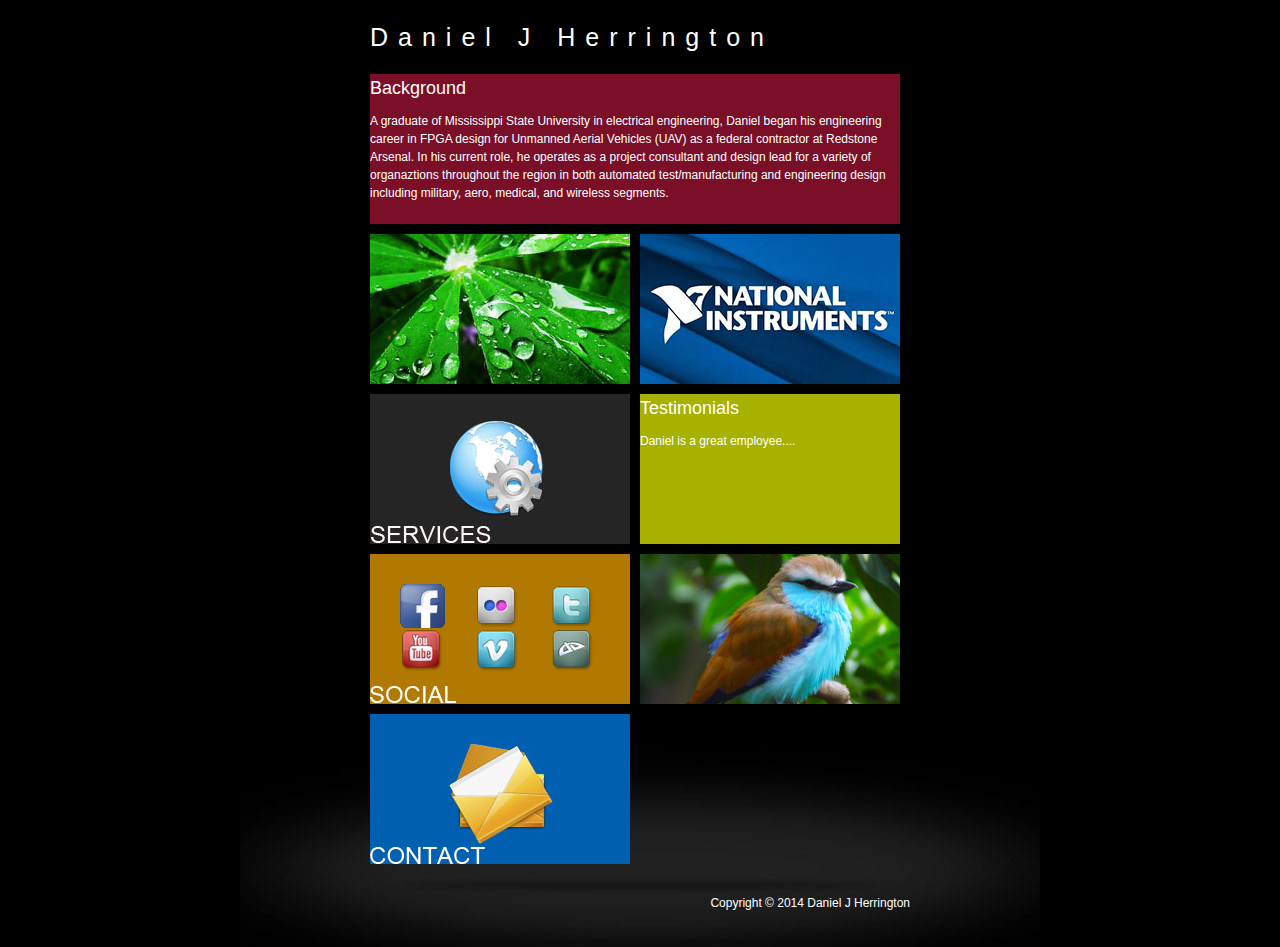
<file: danieljherrington.com/old/m.index.html>
<!DOCTYPE html PUBLIC "-//W3C//DTD XHTML 1.0 Transitional//EN" "http://www.w3.org/TR/xhtml1/DTD/xhtml1-transitional.dtd">
<html xmlns="http://www.w3.org/1999/xhtml">

<!-- 
OHHHHHH..... Checking my source, are we?
Feel free to take and use as you please.
I started with a boiler and added some jqueries. Its nothing fancey. Don't think you're going to find anything too exciting in here.
-->

<!-- I edited this on cloud 9-->
<!-- I edited this on dreamweaver-->
<!-- Right back at you from 9-->



<head>
<meta name="viewport" content="width=device-w; initial-scale=1.0; maximum-scale=1.0; user-scalable=1;">
<meta http-equiv="Content-Type" content="text/html; charset=utf-8" />
<title>Daniel J Herrington</title>
<meta name="keywords" content="daniel herrington, engineering, design, national instruments, ni" />
<meta name="description" content="This is a description" />

	<link href="mobile_style.css" type="text/css" rel="stylesheet" /> 
	<script type="text/javascript" src="js/jquery.min.js"></script> 
	<script type="text/javascript" src="js/jquery.scrollTo-min.js"></script> 
	<script type="text/javascript" src="js/jquery.localscroll-min.js"></script> 
	<script type="text/javascript" src="js/init.js"></script> 
    
    <link rel="stylesheet" href="css/slimbox2.css" type="text/css" media="screen" /> 
    <script type="text/JavaScript" src="js/slimbox2.js"></script> 
</head> 


<body> 
<div id="templatemo_header">
    <div id="site_title"><a href="#home"><span>Daniel J Herrington</span></a></div>
</div>
<div id="templatemo_main">
    <div id="content"> 
		<div id="home" class="section">
        	
			<div class="box home_box2 color1">
            	<div class="padding_10">
                  <h2>Background</h2>
                    <p>A graduate of Mississippi State University in electrical engineering, Daniel began his engineering career in FPGA design for Unmanned Aerial Vehicles (UAV) as a federal contractor at Redstone Arsenal. In his current role, he operates as a project consultant and design lead for a variety of organaztions throughout the region in both automated test/manufacturing and engineering design including military, aero, medical, and wireless segments.</p>
				</div>
            </div>
            
            <div class="box home_box1 color_2">
                <a href="#independent"><img src="images/gallery/01.jpg" alt="image 1" /></a>
            </div>
            
            <div class="box home_box1" color_2>
                <a href="#ni"><img src="images/gallery/nat_inst.jpg" alt="National Instruments" /></a>
            </div>
            
            <div class="box home_box1 color2">
            	<a href="#services"><img src="images/templatemo_services.jpg" alt="Services" /></a>
            </div>
            
            <div class="box home_box1 color3 no_mr">
	        	<div class="box home_box1">
                	<a href="#testimonial"><h2>Testimonials</h2>
                    <p>Daniel is a great employee....</p> </a>
                </div>
            </div>
            
            <div class="box home_box1 color4">
            	<div id="social_links">
                    <a href="#"><img src="images/facebook.png" alt="Facebook" /></a>
                    <a href="#"><img src="images/flickr.png" alt="Flickr" /></a>
                    <a href="#"><img src="images/twitter.png" alt="Twitter" /></a>
                    <a href="#"><img src="images/youtube.png" alt="Youtube" /></a>
                    <a href="#"><img src="images/vimeo.png" alt="Vimeo" /></a>
                    <a href="#"><img src="images/da.png" alt="DA" /></a>
                </div>	
            </div>
            
            <div class="box home_box1">
                <a href="#portfolio"><img src="images/gallery/05.jpg" alt="image 5" /></a>
            </div>
            
            <div class="box home_box1 color5 no_mr">
            	<a href="#contact"><img src="images/contact.jpg" alt="Contact" /></a>
            </div>
               
        </div> 
        
        <!-- END of home -->
        
        
        
        <div class= "section section_with_padding" id="ni">
        <h2>National Instruments Field Engineer</h2>
            <div class="img_border img_fl"> <a href="#"><img src="images/ni_headshot.gif" alt="image 1" /></a>	
          </div>
            <div class="half right">
                <p>This is a description of my work with NI.</p>
                <p>This is more description.</p>
                <p>Test to Cloud 9.</p>
            </div>
            <div class="clear h40"></div>
            <div class="img_border img_fr"> <a href="http://www.templatemo.com/page/1" target="_parent" rel="nofollow"><img src="images/pxi.gif" alt="image 2" /></a>	
          </div>
			<div class="box home_box3">                
            	<a href="#ni_project1"><img src="images/blueproject.jpg" alt="Services" /></a>
            </div>
            		<div class="box home_box3">                
            	<a href="#ni_project2"><img src="images/redproject.jpg" alt="Services" /></a>
            </div>
            <div class="box home_box3">                
            	<a href="#ni_project1"><img src="images/blueproject.jpg" alt="Services" /></a>
            </div>
            		<div class="box home_box3">                
            	<a href="#ni_project2"><img src="images/redproject.jpg" alt="Services" /></a>
            </div>

            <p><a href="#home" class="slider_nav_btn home_btn">home</a> 
                <a href="#home" class="slider_nav_btn previous_btn">Previous</a>
                <a href="#independent" class="slider_nav_btn next_btn">Next</a> 
                      
          </p>
          <div class= "section2 section_with_padding" id="ni_project1">
        <h2>Project 1</h2>
            <div class="img_border img_fl"> <a href="#"><img src="images/ni_headshot.gif" alt="image 1" /></a>	
          </div>
            <div class="half right">
                <p>This is a description of my work with NI.</p>
                <p>This is more description.</p>
                <p>Test to Cloud 9.</p>
            </div>
            <div class="clear h40"></div>
            <div class="img_border img_fr"> <a href="http://www.templatemo.com/page/1" target="_parent" rel="nofollow"><img src="images/pxi.gif" alt="image 2" /></a>	
          </div>
			<div class="half left">                
            	<p><em>This is italicized.</em></p>
            	<p>More text.</p>
            </div>

            <a href="#home" class="slider_nav_btn home_btn">home</a> 
            <a href="#ni" class="slider_nav_btn up_btn">Up</a>
            <a href="#ni_project2" class="slider_nav_btn down_btn">Down</a> 
        </div> <!--End of ni_project1-->
        
        <div class= "section2 section_with_padding" id="ni_project2">
        <h2>Project 2</h2>
            <div class="img_border img_fl"> <a href="#"><img src="images/ni_headshot.gif" alt="image 1" /></a>	
          </div>
            <div class="half right">
                <p>This is a description of my work with NI.</p>
                <p>This is more description.</p>
                <p>Test to Cloud 9.</p>
            </div>
            <div class="clear h40"></div>
            <div class="img_border img_fr"> <a href="http://www.templatemo.com/page/1" target="_parent" rel="nofollow"><img src="images/pxi.gif" alt="image 2" /></a>	
          </div>
			<div class="half left">                
            	<p><em>This is italicized.</em></p>
            	<p>More text.</p>
            </div>

            <a href="#home" class="slider_nav_btn home_btn">home</a> 
            <a href="#ni_project1" class="slider_nav_btn up_btn">Previous</a>
            <a href="#ni_project2" class="slider_nav_btn down_btn">Next</a> 
        </div> <!--End of ni_project2-->
        
        
        
        </div> <!-- End of NI -->
        
        
        <div class="section section_with_padding" id="independent"> 
          <h2>Independent Designs</h2>
            <div class="img_border img_fl"> <a href="#"><img src="images/templatemo_image_01.jpg" alt="image 1" /></a>	
          </div>
            <div class="half right">
                <p>Welcome to my independent design section</p>
            </div>
            <div class="clear h40"></div>
            <div class="img_border img_fr"> <a href="http://www.templatemo.com/page/1" target="_parent" rel="nofollow"><img src="images/templatemo_image_02.jpg" alt="image 2" /></a>	
          </div>
                      <div class="img_border img_fr"> <a href="http://www.templatemo.com/page/1" target="ind_project1" rel="nofollow"><img src="images/templatemo_image_02.jpg" alt="image 2" /></a>	
          </div>
                      <div class="img_border img_fr"> <a href="http://www.templatemo.com/page/1" target="ind_project2" rel="nofollow"><img src="images/templatemo_image_02.jpg" alt="image 2" /></a>	
          </div>
			<div class="half left">                
            	<p><em>A description of some of my independent work.</em></p>
            </div>

            <a href="#home" class="slider_nav_btn home_btn">home</a> 
            <a href="#ni" class="slider_nav_btn previous_btn">Previous</a>
            <a href="#services" class="slider_nav_btn next_btn">Next</a> 

<div class="section2 section_with_padding" id="ind_project1"> 
          <h2>Finish</h2>
            <div class="img_border img_fl"> <a href="#"><img src="images/templatemo_image_01.jpg" alt="image 1" /></a>	
          </div>
            <div class="half right">
                <p>Welcome to my independent design section</p>
            </div>
            <div class="clear h40"></div>
            <div class="img_border img_fr"> <a href="http://www.templatemo.com/page/1" target="_parent" rel="nofollow"><img src="images/templatemo_image_02.jpg" alt="image 2" /></a>	
          </div>
			<div class="half left">                
            	<p><em>A description of some of my independent work.</em></p>
            </div>

            <a href="#home" class="slider_nav_btn home_btn">home</a> 
            <a href="#ni" class="slider_nav_btn previous_btn">Previous</a>
            <a href="#services" class="slider_nav_btn next_btn">Next</a> 

        </div>


<div class="section2 section_with_padding" id="ind_project2"> 
          <h2>College Rites</h2>
            <div class="img_border img_fl"> <a href="#"><img src="images/templatemo_image_01.jpg" alt="image 1" /></a>	
          </div>
            <div class="half right">
                <p>Welcome to my independent design section</p>
            </div>
            <div class="clear h40"></div>
            <div class="img_border img_fr"> <a href="http://www.templatemo.com/page/1" target="_parent" rel="nofollow"><img src="images/templatemo_image_02.jpg" alt="image 2" /></a>	
          </div>
			<div class="half left">                
            	<p><em>A description of some of my independent work.</em></p>
            </div>

            <a href="#home" class="slider_nav_btn home_btn">home</a> 
            <a href="#ni" class="slider_nav_btn previous_btn">Previous</a>
            <a href="#services" class="slider_nav_btn next_btn">Next</a> 

        </div>



        </div> <!-- End Independent -->
        
        
        <div class="section section_with_padding" id="services"> 
          <h2>Services</h2>
            
            <div class="img_border img_fr"> <a href="#"><img src="images/templatemo_image_01.jpg" alt="image" /></a>	
          </div>
			<div class="half left">                
            	<p><em>This will be a section outlining my experience and capabilities.</em></p>
            </div>
            
            <div class="clear h40"></div>
            
            <div class="img_border img_fl"> <a href="#"><img src="images/templatemo_image_02.jpg" alt="image" /></a>	
          </div>
            <div class="half right">
                <ul class="list_bullet">
                    <li>bulletted list item 1</li>
                    <li>bulleted item 2</li>
                    <li>3</li>
                    <li>4</li>
                    <li>next one</li>
                    <li>next one</li>
                    <li>next</li>
              </ul>
            </div>
            
             <a href="#home" class="slider_nav_btn home_btn">home</a> 
         	<a href="#independent" class="slider_nav_btn previous_btn">Previous</a>
            <a href="#portfolio" class="slider_nav_btn next_btn">Next</a>



        </div> 
        <div class="section section_with_padding" id="portfolio"> 
            <ul id="gallery">
                <li><a href="images/gallery/01-l.jpg" rel="lightbox[gallery]"><img src="images/gallery/01.jpg" alt="image 1" /></a></li>
                <li><a href="images/gallery/02-l.jpg" rel="lightbox[gallery]"><img src="images/gallery/02.jpg" alt="image 2" /></a></li>
                <li class="no_mr"><a href="images/gallery/03-l.jpg" rel="lightbox[gallery]"><img src="images/gallery/03.jpg" alt="image 3" /></a></li>
                <li><a href="images/gallery/04-l.jpg" rel="lightbox[gallery]"><img src="images/gallery/04.jpg" alt="image 4" /></a></li>
                <li><a href="images/gallery/05-l.jpg" rel="lightbox[gallery]"><img src="images/gallery/05.jpg" alt="image 5" /></a></li>
                <li class="no_mr"><a href="images/gallery/06-l.jpg" rel="lightbox[gallery]"><img src="images/gallery/06.jpg" alt="image 6" /></a></li>
                <li><a href="images/gallery/07-l.jpg" rel="lightbox[gallery]"><img src="images/gallery/07.jpg" alt="image 7" /></a></li>
                <li><a href="images/gallery/08-l.jpg" rel="lightbox[gallery]"><img src="images/gallery/08.jpg" alt="image 8" /></a></li>                
                <li class="no_mr"><a href="images/gallery/09-l.jpg" rel="lightbox[gallery]"><img src="images/gallery/09.jpg" alt="image 9" /></a></li>
            </ul>	

            <a href="#home" class="slider_nav_btn home_btn">home</a> 
            <a href="#services" class="slider_nav_btn previous_btn">Previous</a>
            <a href="#testimonial" class="slider_nav_btn next_btn">Next</a> 

        </div> 
        <div class="section section_with_padding" id="testimonial"> 
          <h2>Testimonials</h2>
            <div class="clear h40"></div>
            <div class="half left">
            	 <blockquote class="testimonial_block">
                <p>Please to meet you, hope you catch my name.</p>
                <cite>Mick Jagger- <span>Marketing Executive</span></cite> </blockquote>
			</div>
            <div class="half right">
                <blockquote class="testimonial_block">
            <p>Other stuff.</p>
            <cite>George - <span>Executive Director</span></cite> </blockquote>
			</div>
            <div class="clear h40"></div>
            <div class="half left">
            	 <blockquote class="testimonial_block">
            <p>Yeah, he was blinded by the light. Cut loose like a deuce, another runner in the night. Blinded by the light; He got down but he never got tight, but he's gonna make it tonight.</p>
            <cite>The Boss - <span>Media Specialist</span></cite> </blockquote>
			</div>
            <div class="half right">
                 <blockquote class="testimonial_block">
            <p>Other reviews</p>
            <cite>Ronald - <span>Advertising Manager</span></cite> </blockquote>
			</div>
                    
            <a href="#home" class="slider_nav_btn home_btn">home</a> 
            <a href="#portfolio" class="slider_nav_btn previous_btn">Previous</a>
            <a href="#contact" class="slider_nav_btn next_btn">Next</a> 
        </div> 
        <div class="section section_with_padding" id="contact"> 
          <h2>Contact</h2> 
            <div class="half left">
                <h4>Send us a message</h4>
                <p>&nbsp;</p>
                <div id="contact_form">
                    <form method="post" name="contact" action="#contact">
                        <div class="left">
                            <label for="fullname">Name:</label> <input name="fullname" type="text" class="required input_field" id="fullname" maxlength="30" />
                        </div>
                        <div class="right">                           
                            <label for="email">Email:</label> <input name="email" type="text" class="validate-email required input_field" id="email" maxlength="30" />
                        </div>
                        <div class="clear"></div>
                      <label for="message">Message:</label> <textarea id="message" name="message" rows="0" cols="0" class="required"></textarea>
                        <input type="submit" class="submit_btn float_l" name="submit" id="submit" value="Send" />
                    </form>
                </div>
            </div>
            
            <div class="half right">
                <h4>Address</h4>
                <p>7125 Thomas Edison Dr. Ste 200<br /> Columbia, MD <br />Office: 703-888-0441<br />Mobile: 601-573-1684
                  <br />
                Email: contact@daniel.j.herrington.com<br />
                </p>
                <div class="clear h20"></div>
                <div class="img_nom img_border"><span></span>
                <iframe width="340" height="200" frameborder="0" scrolling="no" marginheight="0" marginwidth="0" src="https://www.google.com/maps/embed?pb=!1m5!3m3!1m2!1s0x89b7e08d3cbff5f5%3A0xbf619720fb79af17!2s7125+Thomas+Edison+Dr%2C+Columbia%2C+MD+21046!5e0!3m2!1sen!2sus!4v1389146155656"></iframe></div><div class="clear"></div>
            </div>
			<a href="#home" class="slider_nav_btn home_btn">home</a> 
            <a href="#testimonial" class="slider_nav_btn previous_btn">Previous</a>
            <a href="#home" class="slider_nav_btn next_btn">Next</a> 
        </div> 
    </div> 
</div>

<div id="templatemo_footer">
    <p>Copyright © 2014 Daniel J Herrington</p>
</div>
</body> 
<script type='text/javascript' src='js/logging.js'></script>
</html>
</file>
<file: danieljherrington.com/css/main.css>
/* ==========================================================================
   Articulate v1.0
   ========================================================================== */
/* ==========================================================================
   Base styles
   ========================================================================== */

html, body {
    height: 100%;
    width: 100%;
    font-family: 'Source Sans Pro', Helvetica, Arial, sans-serif;
    color: #757575;
}
img {
    max-width: 100%;
}
a:link, a:visited {
    outline: 0;
}
a:hover, a:active {
    text-decoration: none;
}
a img {
    border: 0;
}
h1, h2, h3, h4, h5, h6 {
    font-family: 'Oxygen', sans-serif;
    font-weight: 700;
}
/* ==========================================================================
   Navigation
   ========================================================================== */

.navbar {
    width: 100%;
}
.navbar-default {
    background: rgba(255, 255, 255, 0.85);
    border: none;
    color: #777;
    text-transform: uppercase;
    display: inline-block;
    text-align: center;
    position: fixed;
}
.navbar-nav {
    margin: 0 auto;
    padding: 0;
    list-style: none;
    display: inline-block;
    float: none;
    font-size: 1em;
    font-weight: bold;
}
.navbar-default .navbar-nav>li>a:hover, .navbar-default .navbar-nav>li>a:focus {
    background-color: transparent;
}
.navbar-default .navbar-nav>.active>a, .navbar-default .navbar-nav>.active>a:hover, .navbar-default .navbar-nav>.active>a:focus {
    background: none;
}
/* ==========================================================================
  Layout 
   ========================================================================== */

#page-welcome {
    width: 100%;
    height: 100%!important;
    position: relative;
    overflow: hidden;
    text-align: center;
    -webkit-background-size: cover;
    -moz-background-size: cover;
    -o-background-size: cover;
    background-size: cover;
}
#page-welcome header {
    color: #fff;
    padding-top: 20%;
}
#page-welcome header h1 {
    margin: 0;
    padding: 0;
    font-size: 4.5em;
    font-weight: 700;
    letter-spacing: 0.1em;
    line-height: 1em;
    text-transform: uppercase;
}
#page-welcome header p {
    font-size: 2em;
    display: inline-block;
    margin-bottom: 5px;
    padding: 0 8px;
    letter-spacing: 0.1em;
    line-height: 3em;
    text-transform: uppercase;
}
#page-profile {
    padding: 75px 0;
    background: #fff;
}
#page-profile .profile {
    border: 5px solid #333;
    width: 225px;
    height: 332px;
    margin: 0 20px 20px 0;
}
#page-skills {
    padding: 75px 0;
    background: #f7f7f7;
    text-align: center;
}
#page-experience {
    padding: 75px 0;
    background: #fff;
}
#page-education {
    padding: 75px 0;
    background: #f7f7f7;
}
#page-portfolio {
    padding: 75px 0;
    background: #fff;
}
#page-contact {
    padding: 75px 0;
}
#page-contact .contact-info p {
    font-size: 1.2em;
}
/* ==========================================================================
   Portfolio   
   ========================================================================== */

#grid-controls-wrapper {
    text-align: center;
    float: none;
    width: 100%;
}
.center-pills {
    display: inline-block;
}
#grid .mix {
    width: 200px;
    height: 150px;
    vertical-align: top;
    margin: 20px 20px 20px 0;
    color: #fff;
    text-align: center;
}
#grid .mix .thumbnail {
    border: 2px thin #F7F7F7;
    padding: 0;
    border-radius: 0;
}
#grid .mix .overlay {
    width: 200px;
    height: 150px;
    position: absolute;
    opacity: 0;
	top:0;
}
#grid .mix .overlay:hover {
    opacity: .8;
}
#grid .mix .overlay i {
    font-size: 2em;
    opacity: 1;
    color: #fff;
    padding-top: 30%;
}
.isotope-item {
    z-index: 2;
}
.isotope-hidden.isotope-item {
    pointer-events: none;
    z-index: 1;
}
.isotope, .isotope .isotope-item {
    /* change duration value to whatever you like */
    
    -webkit-transition-duration: 0.8s;
    -moz-transition-duration: 0.8s;
    -ms-transition-duration: 0.8s;
    -o-transition-duration: 0.8s;
    transition-duration: 0.8s;
}
.isotope {
    -webkit-transition-property: height, width;
    -moz-transition-property: height, width;
    -ms-transition-property: height, width;
    -o-transition-property: height, width;
    transition-property: height, width;
}
.isotope .isotope-item {
    -webkit-transition-property: -webkit-transform, opacity;
    -moz-transition-property: -moz-transform, opacity;
    -ms-transition-property: -ms-transform, opacity;
    -o-transition-property: -o-transform, opacity;
    transition-property: transform, opacity;
}
/**** disabling Isotope CSS3 transitions ****/

.isotope.no-transition, .isotope.no-transition .isotope-item, .isotope .isotope-item.no-transition {
    -webkit-transition-duration: 0s;
    -moz-transition-duration: 0s;
    -ms-transition-duration: 0s;
    -o-transition-duration: 0s;
    transition-duration: 0s;
}
/* ==========================================================================
   Vegas slider
   ========================================================================== */

.vegas-loading {
    border-radius: 10px;
    background: #000;
    background: rgba(0, 0, 0, 0.7);
    background: url(../img/loading.gif) no-repeat center center;
    height: 32px;
    left: 20px;
    position: fixed;
    top: 20px;
    width: 32px;
    z-index: 0;
}
.vegas-overlay {
    background: transparent url(../img/overlays/16.png);
    opacity: 0.5;
    
}
.vegas-background {
    -ms-interpolation-mode: bicubic;
    image-rendering: optimizeQuality;
    max-width: none !important;
    /* counteracts global img modification by twitter bootstrap library */
    
    z-index: -2;
}
.vegas-overlay, .vegas-background {
    -webkit-user-select: none;
    -khtml-user-select: none;
    -moz-user-select: none;
    -ms-user-select: none;
    user-select: none;
}
.slider-controls {
    opacity: 0;
    padding: 0;
    margin: 0;
    -webkit-transition: all 0.4s ease-in-out;
    -moz-transition: all 0.4s ease-in-out;
    -o-transition: all 0.4s ease-in-out;
    transition: all 0.4s ease-in-out;
}
.slider-controls li {
    list-style: none;
}
#page-welcome:hover .slider-controls {
    opacity: 1;
    -webkit-transition: all 0.4s ease-in-out;
    -moz-transition: all 0.4s ease-in-out;
    -o-transition: all 0.4s ease-in-out;
    transition: all 0.4s ease-in-out;
}
.slider-controls li a {
    position: absolute;
    z-index: 10;
    top: 40%;
    width: 60px;
    height: 60px;
    cursor: pointer;
}
.next {
    background: url("../img/next.png");
    margin-right: 70px;
    right: 0;
    opacity: 0.3;
}
.prev {
    background: url("../img/prev.png");
    margin-left: 70px;
    left: 0;
    opacity: 0.3;
}
.next:hover, .prev:hover {
    opacity: 1;
}
/* ==========================================================================
   Dividers
   ========================================================================== */

.section-header {
    text-align: center;
}
.section-header p {
    font-size: 1.5em;
}
.section-title {
    font-size: 3em;
    font-weight: 700;
    letter-spacing: 5px;
    text-align: center;
    color: #555555;
    text-transform: uppercase;
    padding: 20px 0;
}
.spacer {
    width: 100px;
    height: 2px;
    margin: auto;
}
.section-subtitle {
    text-align: center;
    padding: 30px 0;
}
/* ==========================================================================
   Forms
   ========================================================================== */

.form-control {
    box-shadow: none;
    -webkit-box-shadow: none;
    border: none;
}
.btn.btn-default {
    margin: 40px auto 0;
    background: transparent;
    position: relative;
    color: #fff;
    font-size: 1em;
    text-transform: uppercase;
    font-weight: 600;
    text-align: center;
    padding: 12px 26px 12px;
    cursor: pointer;
    border: 2px solid #4cddf3;
    border-radius: 0;
    letter-spacing: 2px;
    pointer-events: auto;
    border-color: #fff;
    -webkit-transition: all 0.1s ease-in-out;
    -moz-transition: all 0.1s ease-in-out;
    -o-transition: all 0.1s ease-in-out;
    transition: all 0.1s ease-in-out;
}
.btn.btn-default:hover, .btn.btn-default:active {
    background: #fff;
    border-color: #fff;
    color: fff;
}
input, .input-lg, button {
    border-radius: 0;
}
.control-group.error input, .control-group.error select, .control-group.error textarea {
    border-color: #b94a48;
    -webkit-box-shadow: inset 0 1px 1px rgba(0, 0, 0, 0.075);
    -moz-box-shadow: inset 0 1px 1px rgba(0, 0, 0, 0.075);
    box-shadow: inset 0 1px 1px rgba(0, 0, 0, 0.075);
}
.control-group.error .checkbox, .control-group.error .radio, .control-group.error input, .control-group.error select, .control-group.error textarea {
    color: #b94a48;
}
label.error {
    color: #fff;
    background: #b94a48;
    border: solid thin #fff;
    padding: 3px 5px;
}
label.valid {
    color: #fff;
    background: #5CB85C;
    border: solid thin #fff;
    padding: 3px 5px;
}
.help-block ul{
      list-style: none;
      margin: 0;
      padding: 0;
}

.help-block ul li{
 background: #b94a48;
  color: #fff;
  padding: 4px 18px;
}
/* ==========================================================================
   Charts   
   ========================================================================== */

.chart {
    position: relative;
    display: inline-block;
    width: 150px;
    height: 150px;
    margin-top: 50px;
    margin-bottom: 50px;
    text-align: center;
}
.chart canvas {
    position: absolute;
    top: 0;
    left: 0;
}
.percent {
    display: inline-block;
    line-height: 150px;
    z-index: 2;
}
.percent:after {
    content: '%';
    margin-left: 0.1em;
    font-size: .8em;
}
/* ==========================================================================
   Social icons
   ========================================================================== */

.social-icons .btn {
    margin-right: 15px;
}
.social-icons {
    padding-top: 10px;
    margin-bottom: 35px;
}
.social-icons .btn.btn-clear {
    border: 1px solid #fff;
}
.btn-round {
    border-radius: 50%;
    width: 50px;
    height: 50px;
    display: inline-block;
    padding: 0;
}
.btn-round i {
    font-size: 20px;
    top: 15px;
    position: relative;
}
.btn.btn-clear {
    border: 1px solid #fff;
    color: #fff;
    background: none;
    background-color: none;
    font-weight: bold;
    -webkit-transition-duration: 0.8s;
    -moz-transition-duration: 0.8s;
    -o-transition-duration: 0.8s;
    transition-duration: 0.8s;
    -webkit-transition-property: -webkit-transform;
    -moz-transition-property: -moz-transform;
    -o-transition-property: -o-transform;
    transition-property: transform;
}
.btn.btn-clear:hover, .btn.btn-clear.selected {
    background: #fff;
    -webkit-transform: rotate(360deg);
    -moz-transform: rotate(360deg);
    -o-transform: rotate(360deg);
}
.btn-twitter:hover {
    color: #2BA9E0;
}
.btn-facebook:hover {
    color: #204385;
}
.btn-dribbble:hover {
    color: #D92C85;
}
.btn-instagram:hover {
    color: #BAB1A8;
}
.btn-linkedin:hover {
    color: #015786;
}
.btn-pinterest:hover {
    color: #CA2128;
}
.btn-google:hover {
    color: #D3492C;
}
/* ==========================================================================
   Helper classes
   ========================================================================== */

.left {
    float: left;
}
.right {
    float: right;
}
.text-center {
    text-align: center;
}
.centered {
    margin-left: auto;
    margin-right: auto;
    float: none;
}
/* ==========================================================================
   Responsive Settings
   ========================================================================== */

@media(max-width:992px) {
    #page-profile .profile {
        margin: 0 auto 20px auto;
    }
}
@media (max-width: 479px) {
    #page-welcome header h1 {
        font-size: 2em;
    }
    #page-welcome header p {
        font-size: 1em;
        line-height: 3em;
    }
    .section-title {
        font-size: 1.5em;
    }
    .section-header p {
        font-size: 1.2em;
    }
    #page-skills {
        text-align: center;
    }
    #grid {
        text-align: center;
    }
    #page-profile .profile {
        margin: 0 auto 20px auto;
    }
}
</file>
<file: danieljherrington.com/css/colors/blue.css>
/* Blue - #3498db */


a:link,a:visited,.navbar-default .navbar-nav>li>a:hover, 
.navbar-default .navbar-nav>li>a:focus,a:hover,a:active,.navbar-default .navbar-nav>.active>a, 
.navbar-default .navbar-nav>.active>a:hover, 
.navbar-default .navbar-nav>.active>a:focus{
	color:#3498db;
}

.spacer,.nav-pills>li.active>a, .nav-pills>li.active>a:hover, .nav-pills>li.active>a:focus,#grid .mix .overlay {

background: #3498db;
}

#page-contact{
	background: #3498db;
	color:#fff;
}

#page-contact .spacer{
	background: #fff;
}

#page-contact .section-title{
	color:#fff;
}

.btn.btn-default:hover,
.btn.btn-default:active{
    color:#3498db;
}
</file>
<file: danieljherrington.com/css/colors/yellow.css>
/* yellow - #f1c40f */


a:link,a:visited,.navbar-default .navbar-nav>li>a:hover, 
.navbar-default .navbar-nav>li>a:focus,a:hover,a:active,.navbar-default .navbar-nav>.active>a, 
.navbar-default .navbar-nav>.active>a:hover, 
.navbar-default .navbar-nav>.active>a:focus{
	color:#f1c40f;
}

.spacer,.nav-pills>li.active>a, .nav-pills>li.active>a:hover, .nav-pills>li.active>a:focus,#grid .mix .overlay {

background: #f1c40f;
}

#page-contact{
	background: #f1c40f;
	color:#fff;
}

#page-contact .spacer{
	background: #fff;
}

#page-contact .section-title{
	color:#fff;
}

.btn.btn-default:hover,
.btn.btn-default:active{
    color:#f1c40f;
}
</file>
<file: danieljherrington.com/css/colors/red.css>
/* red - #e74c3c */


a:link,a:visited,.navbar-default .navbar-nav>li>a:hover, 
.navbar-default .navbar-nav>li>a:focus,a:hover,a:active,.navbar-default .navbar-nav>.active>a, 
.navbar-default .navbar-nav>.active>a:hover, 
.navbar-default .navbar-nav>.active>a:focus{
	color:#e74c3c;
}

.spacer,.nav-pills>li.active>a, .nav-pills>li.active>a:hover, .nav-pills>li.active>a:focus,#grid .mix .overlay {

background: #e74c3c;
}

#page-contact{
	background: #e74c3c;
	color:#fff;
}

#page-contact .spacer{
	background: #fff;
}

#page-contact .section-title{
	color:#fff;
}

.btn.btn-default:hover,
.btn.btn-default:active{
    color:#e74c3c;
}
</file>
<file: danieljherrington.com/css/colors/purple.css>
/* purple - #9b59b6 */


a:link,a:visited,.navbar-default .navbar-nav>li>a:hover, 
.navbar-default .navbar-nav>li>a:focus,a:hover,a:active,.navbar-default .navbar-nav>.active>a, 
.navbar-default .navbar-nav>.active>a:hover, 
.navbar-default .navbar-nav>.active>a:focus{
	color:#9b59b6;
}

.spacer,.nav-pills>li.active>a, .nav-pills>li.active>a:hover, .nav-pills>li.active>a:focus,#grid .mix .overlay {

background: #9b59b6;
}

#page-contact{
	background: #9b59b6;
	color:#fff;
}

#page-contact .spacer{
	background: #fff;
}

#page-contact .section-title{
	color:#fff;
}

.btn.btn-default:hover,
.btn.btn-default:active{
    color:#9b59b6;
}
</file>
<file: danieljherrington.com/css/colors/orange.css>
/* orange - #e67e22 */


a:link,a:visited,.navbar-default .navbar-nav>li>a:hover, 
.navbar-default .navbar-nav>li>a:focus,a:hover,a:active,.navbar-default .navbar-nav>.active>a, 
.navbar-default .navbar-nav>.active>a:hover, 
.navbar-default .navbar-nav>.active>a:focus{
	color:#e67e22;
}

.spacer,.nav-pills>li.active>a, .nav-pills>li.active>a:hover, .nav-pills>li.active>a:focus,#grid .mix .overlay {

background: #e67e22;
}

#page-contact{
	background: #e67e22;
	color:#fff;
}

#page-contact .spacer{
	background: #fff;
}

#page-contact .section-title{
	color:#fff;
}

.btn.btn-default:hover,
.btn.btn-default:active{
    color:#e67e22;
}
</file>
<file: danieljherrington.com/css/colors/green.css>
/* green - #2ecc71 */


a:link,a:visited,.navbar-default .navbar-nav>li>a:hover, 
.navbar-default .navbar-nav>li>a:focus,a:hover,a:active,.navbar-default .navbar-nav>.active>a, 
.navbar-default .navbar-nav>.active>a:hover, 
.navbar-default .navbar-nav>.active>a:focus{
	color:#2ecc71;
}

.spacer,.nav-pills>li.active>a, .nav-pills>li.active>a:hover, .nav-pills>li.active>a:focus,#grid .mix .overlay {

background: #2ecc71;
}

#page-contact{
	background: #2ecc71;
	color:#fff;
}

#page-contact .spacer{
	background: #fff;
}

#page-contact .section-title{
	color:#fff;
}

.btn.btn-default:hover,
.btn.btn-default:active{
    color:#2ecc71;
}
</file>
<file: danieljherrington.com/old/templatemo_style.css>
/* Credit: http://www.templatemo.com */

body { 
	margin: 0;
	padding: 0;
	color: #fff;
	font-size: 12px;
	line-height: 1.5em; 
	font-family: "Lucida Sans Unicode", "Lucida Grande", sans-serif;
	background-color: #000;
	background-image: url(images/templatemo_body.jpg);
	background-position: center top;
	background-repeat: no-repeat
}

a, a:link, a:visited { color: #CCFF66; font-weight: normal; text-decoration: none }
a:hover { color: #FFCC00; text-decoration: none; }

ul, li {
	padding:0;
	margin:0;
	list-style:none;
}

h1, h2, h3, h4, h5, h6 { color: #fff; font-weight: normal; }
h1 { font-size: 58px; margin: 0 0 15px; padding: 5px 0 }
h2 { font-size: 28px; margin: 0 0 15px; padding: 5px 0 }
h3 { font-size: 20px; margin: 0 0 20px; padding: 0; }
h4 { font-size: 16px; margin: 0 0 15px; padding: 0; }
h5 { font-size: 14px; margin: 0 0 10px; padding: 0;  }
h6 { font-size: 12px; margin: 0 0 5px; padding: 0; font-weight: 700 }

p { padding: 0; margin: 0 0 15px 0 }

.clear{
	clear:left;
}

blockquote.testimonial_block { background: url(images/testimonial.png) left center no-repeat; padding-left: 40px }
cite { font-weight: bold; color:#fff; }
cite a, cite a:link, cite a:visited  { font-size: 12px; text-decoration: none; font-style: normal }
cite span { font-weight: 400; color: #ccc; }


.list_bullet { margin: 0 0 10px 15px; padding: 0; list-style: none }
.list_bullet li { color:#fff; margin: 0 0 7px 0; padding: 0 0 0 20px; background: url(images/templatemo_list.png) no-repeat scroll 0 6px  }
.list_bullet li a { color: #fff; font-weight: normal; text-decoration: none }
.list_bullet li a:hover { color: #fff }

.no_bullet { margin: 0; padding: 0; list-style: none }
.no_bullet li { margin: 0 0 20px 0; padding: 0 }
a.header { display: block; font-weight: 700 }

.half { width: 390px }

.h20 { height: 20px }
.h40 { height: 40px }

img { margin: 0; padding: 0; border: none }
.img_border { background: #fff; padding: 4px; border: 1px solid #ccc }
.img_nom { display: inline-block; margin-bottom: 15px }
.img_fl { float: left; margin: 3px 15px 5px 0 }
.img_fr { float: right; margin: 3px 0 5px 15px }

.left { float: left }
.right { float: right }


#templatemo_header {
	width: 800px;
	margin: 0 auto;
	padding: 10px 0;
	position: relative;
}
.site_bg {
	position:absolute;
	left:60px;
	top:5px;
	cursor:default;
}

#templatemo_main {
	width: 800px;
	height: 487px;
	overflow: hidden;
	margin: 0 auto;
}

#templatemo_footer {
	width: 800px;
	margin: 0 auto;
	padding: 20px 0;
	text-align: right
}

#site_title { display: block; margin: 15px 0px; }
#site_title span { color: #fff; font-weight: 500; font-size: 60px; letter-spacing: 10px; line-height: 30px }

#content{
	overflow:hidden;
	width: 8000px;
	position:relative;
	height: 1700px;
}

.section {
	position:relative;
	float:left;
	width: 800px;
	height: 500px;
	margin-right: 20px;
}

.section a.slider_nav_btn { position: absolute; top: 0; width: 40px; height: 40px; display: block; background-image: url(images/slider_nav_btn.png);  text-indent: -10000px }
.section a.home_btn { right: 40px; background-position: 80px 0 }
.section a.previous_btn { right: 80px; background-position: 0 0 }
.section a.next_btn { right: 0px; background-position: 40px 0 }

.section h2 { margin-bottom: 40px }

.section2 {
	position: relative;
	float: left;
	width: 800px;
	height: 500px;
	margin-right: 20px;
	margin-top: 30px;
}

.section2 a.slider_nav_btn { position: absolute; top: 0; width: 40px; height: 40px; display: block; background-image: url(images/slider_nav_btn_2.png);  text-indent: -10000px }
.section2 a.home_btn { right: 40px; background-position: 80px 0 }
.section2 a.up_btn { right: 80px; background-position: 0 0 }
.section2 a.down_btn { right: 0px; background-position: 40px 0 }

.section2 h2 { margin-bottom: 40px }

.box { float: left; margin: 0 10px 10px 0 }

.box a { color: #FFFFFF; }

.home_box1 { width: 260px; height: 150px }
.home_box2 { width: 520px; height: 140px ; padding: 5px}
.home_box3 { width: 150px; height: 150px }

.color1 { background: #660000}
.color2 { background: #252525 }
.color3 { background: #660099}
.color4 { background: #b17900 url(images/templatemo_social.jpg) no-repeat }
.color5 { background: #0060b1 }

.padding_30 { padding: 30px 30px 0 }
.padding_20 { padding: 20px }
.padding_5 {padding: 0 0 0 0}

#home_gallery a { display: block; float: left; width: 152px; height: 152px; margin: 0 10px 10px 0 }
#home_gallery a.no_mr { margin-right: 0 }

#content .box h2 { margin-bottom: 10px }

#social_links {
	text-align: center;
	padding: 30px 0 0 0
}
#social_links a {
	display: block;
	float: left;
	width: 45px;
	height: 44px;
	margin-left: 30px;
	padding: 0 0 10px 0;
}

#gallery {

}

#gallery li {
	float: left;
	width: 260px;
	height: 150px;
	background: none;
	margin: 0 10px 10px 0;
}
#gallery li a {
	display: block;
}
#gallery li a img  { }

#gallery li.no_mr { margin-right: 0 }


#contact_form { padding: 0; width: 330px }
#contact_form form { margin: 0px; padding: 0px; }

#contact_form form .input_field { 
	width: 150px; 
	padding: 5px; 
	color: #CCCCCC; 
	border: 1px solid #666666;  
	background: #222222; 
	margin-bottom: 10px; 
	font-family: Tahoma, Geneva, sans-serif;
}

#contact_form form label { display: block; font-size: 11px }

#contact_form form textarea { 
	clear: both; 
	width: 320px; 
	height: 120px; 
	padding: 5px; 
	color: #CCCCCC;
	border: 1px solid #666666;  
	background: #222222; 
	margin-bottom: 10px;
	font-family: Tahoma, Geneva, sans-serif;
}

#contact_form form .submit_btn { 
	font-size: 14px; 
	color: #CCCCCC; 
	cursor: pointer; 
	border: 1px solid #666666; 
	background: #222222; 
	padding: 6px 12px; 
}

.no_mr { margin-right: 0 }
</file>
<file: danieljherrington.com/old/css/slimbox2.css>
/* SLIMBOX */

#lbOverlay {
	position: fixed;
	z-index: 9999;
	left: 0;
	top: 0;
	width: 100%;
	height: 100%;
	background-color: #000;
	cursor: pointer;
}

#lbCenter, #lbBottomContainer {
	position: absolute;
	z-index: 9999;
	overflow: hidden;
	background-color: #fff;
}

.lbLoading {
	background: #fff url(../images/loading.gif) no-repeat center;
}

#lbImage {
	position: absolute;
	left: 0;
	top: 0;
	border: 10px solid #fff;
	background-repeat: no-repeat;
}

#lbPrevLink, #lbNextLink {
	display: block;
	position: absolute;
	top: 0;
	width: 50%;
	outline: none;
}

#lbPrevLink {
	left: 0;
}

#lbPrevLink:hover {
	background: transparent url(../images/prevlabel.gif) no-repeat 0 15%;
}

#lbNextLink {
	right: 0;
}

#lbNextLink:hover {
	background: transparent url(../images/nextlabel.gif) no-repeat 100% 15%;
}

#lbBottom {
	font-family: Verdana, Arial, Geneva, Helvetica, sans-serif;
	font-size: 10px;
	color: #666;
	line-height: 1.4em;
	text-align: left;
	border: 10px solid #fff;
	border-top-style: none;
}

#lbCloseLink {
	display: block;
	float: right;
	width: 66px;
	height: 22px;
	background: transparent url(../images/closelabel.gif) no-repeat center;
	margin: 5px 0;
	outline: none;
}

#lbCaption, #lbNumber {
	margin-right: 71px;
}

#lbCaption {
	font-weight: bold;
}
</file>
<file: danieljherrington.com/old/mobile_style.css>
/* Credit: http://www.templatemo.com */

body { 
	margin: 0;
	padding: 0;
	color: #fff;
	font-size: 12px;
	line-height: 1.5em; 
	font-family: "Lucida Sans Unicode", "Lucida Grande", sans-serif;
	background-color: #000;
	background-image: url(images/mobile_body.jpg);
	background-position: center top;
	background-repeat: no-repeat
}

a, a:link, a:visited { color: #CCFF66; font-weight: normal; text-decoration: none }
a:hover { color: #FFCC00; text-decoration: none; }

ul, li {
	padding:0;
	margin:0;
	list-style:none;
}

h1, h2, h3, h4, h5, h6 { color: #fff; font-weight: normal; }
h1 { font-size: 58px; margin: 0 0 15px; padding: 5px 0 }
h2 {
	font-size: 18px;
	margin: 0 0 15px;
	padding: 5px 0
}
h3 { font-size: 20px; margin: 0 0 20px; padding: 0; }
h4 { font-size: 16px; margin: 0 0 15px; padding: 0; }
h5 { font-size: 14px; margin: 0 0 10px; padding: 0;  }
h6 { font-size: 12px; margin: 0 0 5px; padding: 0; font-weight: 700 }

p { padding: 0; margin: 0 0 15px 0 }

.clear{
	clear:left;
}

blockquote.testimonial_block { background: url(images/testimonial.png) left center no-repeat; padding-left: 40px }
cite { font-weight: bold; color:#fff; }
cite a, cite a:link, cite a:visited  { font-size: 12px; text-decoration: none; font-style: normal }
cite span { font-weight: 400; color: #ccc; }


.list_bullet { margin: 0 0 10px 15px; padding: 0; list-style: none }
.list_bullet li { color:#fff; margin: 0 0 7px 0; padding: 0 0 0 20px; background: url(images/templatemo_list.png) no-repeat scroll 0 6px  }
.list_bullet li a { color: #fff; font-weight: normal; text-decoration: none }
.list_bullet li a:hover { color: #fff }

.no_bullet { margin: 0; padding: 0; list-style: none }
.no_bullet li { margin: 0 0 20px 0; padding: 0 }
a.header { display: block; font-weight: 700 }

.half { width: 270px }

.h20 { height: 20px }
.h40 { height: 40px }

img { margin: 0; padding: 0; border: none }
.img_border { background: #fff; padding: 4px; border: 1px solid #ccc }
.img_nom { display: inline-block; margin-bottom: 15px }
.img_fl { float: left; margin: 3px 15px 5px 0 }
.img_fr { float: right; margin: 3px 0 5px 15px }

.left { float: left }
.right { float: right }


#templatemo_header {
	width: 540px;
	margin: 0 auto;
	padding: 10px 0;
	position: relative;
}
.site_bg {
	position:absolute;
	left:60px;
	top:5px;
	cursor:default;
}

#templatemo_main {
	width: 540px;
	height: 800px;
	overflow: hidden;
	margin: 0 auto;
}

#templatemo_footer {
	width: 540px;
	margin: 0 auto;
	padding: 20px 0;
	text-align: right
}

#site_title { display: block; margin: 12px 0px; }
#site_title span { color: #fff; font-weight: 500; font-size: 25px; letter-spacing: 10px; line-height: 30px }

#content{
	overflow:hidden;
	width: 7000px;
	position:relative;
	height: 2500px;
}

.section {
	position:relative;
	float:left;
	width: 540px;
	height: 800px;
	margin-right: 20px;
}

.section a.slider_nav_btn { position: absolute; top: 0; width: 40px; height: 40px; display: block; background-image: url(images/slider_nav_btn.png);  text-indent: -10000px }
.section a.home_btn { right: 40px; background-position: 80px 0 }
.section a.previous_btn { right: 80px; background-position: 0 0 }
.section a.next_btn { right: 0px; background-position: 40px 0 }

.section h2 { margin-bottom: 40px }

.section2 {
	position: relative;
	float: left;
	width: 540px;
	height: 800px;
	margin-right: 20px;
	margin-top: 30px;
}

.section2 a.slider_nav_btn { position: absolute; top: 0; width: 40px; height: 40px; display: block; background-image: url(images/slider_nav_btn_2.png);  text-indent: -10000px }
.section2 a.home_btn { right: 40px; background-position: 80px 0 }
.section2 a.up_btn { right: 80px; background-position: 0 0 }
.section2 a.down_btn { right: 0px; background-position: 40px 0 }

.section2 h2 { margin-bottom: 40px }

.box { float: left; margin: 0 10px 10px 0 }

.box a { color: #FFFFFF; }

.home_box1 { width: 260px; height: 150px }
.home_box2 { width: 530px; height: 150px }
.home_box1_r { width: 260px; height: 150px ; float: right; margin: 0 10px 10px 0}
.home_box1_l { width: 260px; height: 150px ; float: left}
.home_box3 { width: 150px; height: 150px }

.color1 { background: #7a0f27 }
.color2 { background: #252525 }
.color3 { background: #a7b100 }
.color4 { background: #b17900 url(images/templatemo_social.jpg) no-repeat }
.color5 { background: #0060b1 }

.padding_30 { padding: 30px 30px 0 }
.padding_20 { padding: 20px }

#home_gallery a { display: block; float: left; width: 152px; height: 152px; margin: 0 10px 10px 0 }
#home_gallery a.no_mr { margin-right: 0 }

#content .box h2 { margin-bottom: 10px }

#social_links {
	text-align: center;
	padding: 30px 0 0 0
}
#social_links a {
	display: block;
	float: left;
	width: 45px;
	height: 44px;
	margin-left: 30px
}

#gallery {

}

#gallery li {
	float: left;
	width: 260px;
	height: 150px;
	background: none;
	margin: 0 10px 10px 0;
}
#gallery li a {
	display: block;
}
#gallery li a img  { }

#gallery li.no_mr { margin-right: 0 }


#contact_form { padding: 0; width: 330px }
#contact_form form { margin: 0px; padding: 0px; }

#contact_form form .input_field { 
	width: 150px; 
	padding: 5px; 
	color: #CCCCCC; 
	border: 1px solid #666666;  
	background: #222222; 
	margin-bottom: 10px; 
	font-family: Tahoma, Geneva, sans-serif;
}

#contact_form form label { display: block; font-size: 11px }

#contact_form form textarea { 
	clear: both; 
	width: 320px; 
	height: 120px; 
	padding: 5px; 
	color: #CCCCCC;
	border: 1px solid #666666;  
	background: #222222; 
	margin-bottom: 10px;
	font-family: Tahoma, Geneva, sans-serif;
}

#contact_form form .submit_btn { 
	font-size: 14px; 
	color: #CCCCCC; 
	cursor: pointer; 
	border: 1px solid #666666; 
	background: #222222; 
	padding: 6px 12px; 
}

.no_mr { margin-right: 0 }
</file>
<file: danieljherrington.com/css/vegas.min.css>
.vegas-overlay,.vegas-slide,.vegas-slide-inner,.vegas-timer,.vegas-wrapper{position:absolute;top:0;left:0;bottom:0;right:0;overflow:hidden;border:none;padding:0;margin:0}.vegas-overlay{opacity:.5;background:url(overlays/02.png) center center}.vegas-timer{top:auto;bottom:0;height:2px}.vegas-timer-progress{width:0;height:100%;background:#fff;-webkit-transition:width ease-out;transition:width ease-out}.vegas-timer-running .vegas-timer-progress{width:100%}.vegas-slide,.vegas-slide-inner{margin:0;padding:0;background:center center no-repeat;-webkit-transform:translateZ(0);transform:translateZ(0)}body .vegas-container{overflow:hidden!important;position:relative}.vegas-video{min-width:100%;min-height:100%;width:auto;height:auto}body.vegas-container{overflow:auto;position:static;z-index:-2}body.vegas-container>.vegas-overlay,body.vegas-container>.vegas-slide,body.vegas-container>.vegas-timer{position:fixed;z-index:-1}:root body.vegas-container>.vegas-overlay,:root body.vegas-container>.vegas-slide,_::full-page-media,_:future{bottom:-76px}.vegas-transition-fade,.vegas-transition-fade2{opacity:0}.vegas-transition-fade-in,.vegas-transition-fade2-in{opacity:1}.vegas-transition-fade2-out{opacity:0}.vegas-transition-blur,.vegas-transition-blur2{opacity:0;-webkit-filter:blur(32px);filter:blur(32px)}.vegas-transition-blur-in,.vegas-transition-blur2-in{opacity:1;-webkit-filter:blur(0px);filter:blur(0px)}.vegas-transition-blur2-out{opacity:0}.vegas-transition-flash,.vegas-transition-flash2{opacity:0;-webkit-filter:brightness(25);filter:brightness(25)}.vegas-transition-flash-in,.vegas-transition-flash2-in{opacity:1;-webkit-filter:brightness(1);filter:brightness(1)}.vegas-transition-flash2-out{opacity:0;-webkit-filter:brightness(25);filter:brightness(25)}.vegas-transition-negative,.vegas-transition-negative2{opacity:0;-webkit-filter:invert(100%);filter:invert(100%)}.vegas-transition-negative-in,.vegas-transition-negative2-in{opacity:1;-webkit-filter:invert(0);filter:invert(0)}.vegas-transition-negative2-out{opacity:0;-webkit-filter:invert(100%);filter:invert(100%)}.vegas-transition-burn,.vegas-transition-burn2{opacity:0;-webkit-filter:contrast(1000%) saturate(1000%);filter:contrast(1000%) saturate(1000%)}.vegas-transition-burn-in,.vegas-transition-burn2-in{opacity:1;-webkit-filter:contrast(100%) saturate(100%);filter:contrast(100%) saturate(100%)}.vegas-transition-burn2-out{opacity:0;-webkit-filter:contrast(1000%) saturate(1000%);filter:contrast(1000%) saturate(1000%)}.vegas-transition-slideLeft,.vegas-transition-slideLeft2{-webkit-transform:translateX(100%);-ms-transform:translateX(100%);transform:translateX(100%)}.vegas-transition-slideLeft-in,.vegas-transition-slideLeft2-in{-webkit-transform:translateX(0%);-ms-transform:translateX(0%);transform:translateX(0%)}.vegas-transition-slideLeft2-out,.vegas-transition-slideRight,.vegas-transition-slideRight2{-webkit-transform:translateX(-100%);-ms-transform:translateX(-100%);transform:translateX(-100%)}.vegas-transition-slideRight-in,.vegas-transition-slideRight2-in{-webkit-transform:translateX(0%);-ms-transform:translateX(0%);transform:translateX(0%)}.vegas-transition-slideRight2-out{-webkit-transform:translateX(100%);-ms-transform:translateX(100%);transform:translateX(100%)}.vegas-transition-slideUp,.vegas-transition-slideUp2{-webkit-transform:translateY(100%);-ms-transform:translateY(100%);transform:translateY(100%)}.vegas-transition-slideUp-in,.vegas-transition-slideUp2-in{-webkit-transform:translateY(0%);-ms-transform:translateY(0%);transform:translateY(0%)}.vegas-transition-slideDown,.vegas-transition-slideDown2,.vegas-transition-slideUp2-out{-webkit-transform:translateY(-100%);-ms-transform:translateY(-100%);transform:translateY(-100%)}.vegas-transition-slideDown-in,.vegas-transition-slideDown2-in{-webkit-transform:translateY(0%);-ms-transform:translateY(0%);transform:translateY(0%)}.vegas-transition-slideDown2-out{-webkit-transform:translateY(100%);-ms-transform:translateY(100%);transform:translateY(100%)}.vegas-transition-zoomIn,.vegas-transition-zoomIn2{-webkit-transform:scale(0);-ms-transform:scale(0);transform:scale(0);opacity:0}.vegas-transition-zoomIn-in,.vegas-transition-zoomIn2-in{-webkit-transform:scale(1);-ms-transform:scale(1);transform:scale(1);opacity:1}.vegas-transition-zoomIn2-out,.vegas-transition-zoomOut,.vegas-transition-zoomOut2{-webkit-transform:scale(2);-ms-transform:scale(2);transform:scale(2);opacity:0}.vegas-transition-zoomOut-in,.vegas-transition-zoomOut2-in{-webkit-transform:scale(1);-ms-transform:scale(1);transform:scale(1);opacity:1}.vegas-transition-zoomOut2-out{-webkit-transform:scale(0);-ms-transform:scale(0);transform:scale(0);opacity:0}.vegas-transition-swirlLeft,.vegas-transition-swirlLeft2{-webkit-transform:scale(2) rotate(35deg);-ms-transform:scale(2) rotate(35deg);transform:scale(2) rotate(35deg);opacity:0}.vegas-transition-swirlLeft-in,.vegas-transition-swirlLeft2-in{-webkit-transform:scale(1) rotate(0deg);-ms-transform:scale(1) rotate(0deg);transform:scale(1) rotate(0deg);opacity:1}.vegas-transition-swirlLeft2-out,.vegas-transition-swirlRight,.vegas-transition-swirlRight2{-webkit-transform:scale(2) rotate(-35deg);-ms-transform:scale(2) rotate(-35deg);transform:scale(2) rotate(-35deg);opacity:0}.vegas-transition-swirlRight-in,.vegas-transition-swirlRight2-in{-webkit-transform:scale(1) rotate(0deg);-ms-transform:scale(1) rotate(0deg);transform:scale(1) rotate(0deg);opacity:1}.vegas-transition-swirlRight2-out{-webkit-transform:scale(2) rotate(35deg);-ms-transform:scale(2) rotate(35deg);transform:scale(2) rotate(35deg);opacity:0}.vegas-animation-kenburns{-webkit-animation:kenburns ease-out;animation:kenburns ease-out}@-webkit-keyframes kenburns{0%{-webkit-transform:scale(1.5);transform:scale(1.5)}100%{-webkit-transform:scale(1);transform:scale(1)}}@keyframes kenburns{0%{-webkit-transform:scale(1.5);transform:scale(1.5)}100%{-webkit-transform:scale(1);transform:scale(1)}}.vegas-animation-kenburnsUp{-webkit-animation:kenburnsUp ease-out;animation:kenburnsUp ease-out}@-webkit-keyframes kenburnsUp{0%{-webkit-transform:scale(1.5) translate(0,10%);transform:scale(1.5) translate(0,10%)}100%{-webkit-transform:scale(1) translate(0,0);transform:scale(1) translate(0,0)}}@keyframes kenburnsUp{0%{-webkit-transform:scale(1.5) translate(0,10%);transform:scale(1.5) translate(0,10%)}100%{-webkit-transform:scale(1) translate(0,0);transform:scale(1) translate(0,0)}}.vegas-animation-kenburnsDown{-webkit-animation:kenburnsDown ease-out;animation:kenburnsDown ease-out}@-webkit-keyframes kenburnsDown{0%{-webkit-transform:scale(1.5) translate(0,-10%);transform:scale(1.5) translate(0,-10%)}100%{-webkit-transform:scale(1) translate(0,0);transform:scale(1) translate(0,0)}}@keyframes kenburnsDown{0%{-webkit-transform:scale(1.5) translate(0,-10%);transform:scale(1.5) translate(0,-10%)}100%{-webkit-transform:scale(1) translate(0,0);transform:scale(1) translate(0,0)}}.vegas-animation-kenburnsLeft{-webkit-animation:kenburnsLeft ease-out;animation:kenburnsLeft ease-out}@-webkit-keyframes kenburnsLeft{0%{-webkit-transform:scale(1.5) translate(10%,0);transform:scale(1.5) translate(10%,0)}100%{-webkit-transform:scale(1) translate(0,0);transform:scale(1) translate(0,0)}}@keyframes kenburnsLeft{0%{-webkit-transform:scale(1.5) translate(10%,0);transform:scale(1.5) translate(10%,0)}100%{-webkit-transform:scale(1) translate(0,0);transform:scale(1) translate(0,0)}}.vegas-animation-kenburnsRight{-webkit-animation:kenburnsRight ease-out;animation:kenburnsRight ease-out}@-webkit-keyframes kenburnsRight{0%{-webkit-transform:scale(1.5) translate(-10%,0);transform:scale(1.5) translate(-10%,0)}100%{-webkit-transform:scale(1) translate(0,0);transform:scale(1) translate(0,0)}}@keyframes kenburnsRight{0%{-webkit-transform:scale(1.5) translate(-10%,0);transform:scale(1.5) translate(-10%,0)}100%{-webkit-transform:scale(1) translate(0,0);transform:scale(1) translate(0,0)}}.vegas-animation-kenburnsUpLeft{-webkit-animation:kenburnsUpLeft ease-out;animation:kenburnsUpLeft ease-out}@-webkit-keyframes kenburnsUpLeft{0%{-webkit-transform:scale(1.5) translate(10%,10%);transform:scale(1.5) translate(10%,10%)}100%{-webkit-transform:scale(1) translate(0,0);transform:scale(1) translate(0,0)}}@keyframes kenburnsUpLeft{0%{-webkit-transform:scale(1.5) translate(10%,10%);transform:scale(1.5) translate(10%,10%)}100%{-webkit-transform:scale(1) translate(0,0);transform:scale(1) translate(0,0)}}.vegas-animation-kenburnsUpRight{-webkit-animation:kenburnsUpRight ease-out;animation:kenburnsUpRight ease-out}@-webkit-keyframes kenburnsUpRight{0%{-webkit-transform:scale(1.5) translate(-10%,10%);transform:scale(1.5) translate(-10%,10%)}100%{-webkit-transform:scale(1) translate(0,0);transform:scale(1) translate(0,0)}}@keyframes kenburnsUpRight{0%{-webkit-transform:scale(1.5) translate(-10%,10%);transform:scale(1.5) translate(-10%,10%)}100%{-webkit-transform:scale(1) translate(0,0);transform:scale(1) translate(0,0)}}.vegas-animation-kenburnsDownLeft{-webkit-animation:kenburnsDownLeft ease-out;animation:kenburnsDownLeft ease-out}@-webkit-keyframes kenburnsDownLeft{0%{-webkit-transform:scale(1.5) translate(10%,-10%);transform:scale(1.5) translate(10%,-10%)}100%{-webkit-transform:scale(1) translate(0,0);transform:scale(1) translate(0,0)}}@keyframes kenburnsDownLeft{0%{-webkit-transform:scale(1.5) translate(10%,-10%);transform:scale(1.5) translate(10%,-10%)}100%{-webkit-transform:scale(1) translate(0,0);transform:scale(1) translate(0,0)}}.vegas-animation-kenburnsDownRight{-webkit-animation:kenburnsDownRight ease-out;animation:kenburnsDownRight ease-out}@-webkit-keyframes kenburnsDownRight{0%{-webkit-transform:scale(1.5) translate(-10%,-10%);transform:scale(1.5) translate(-10%,-10%)}100%{-webkit-transform:scale(1) translate(0,0);transform:scale(1) translate(0,0)}}@keyframes kenburnsDownRight{0%{-webkit-transform:scale(1.5) translate(-10%,-10%);transform:scale(1.5) translate(-10%,-10%)}100%{-webkit-transform:scale(1) translate(0,0);transform:scale(1) translate(0,0)}}
</file>
